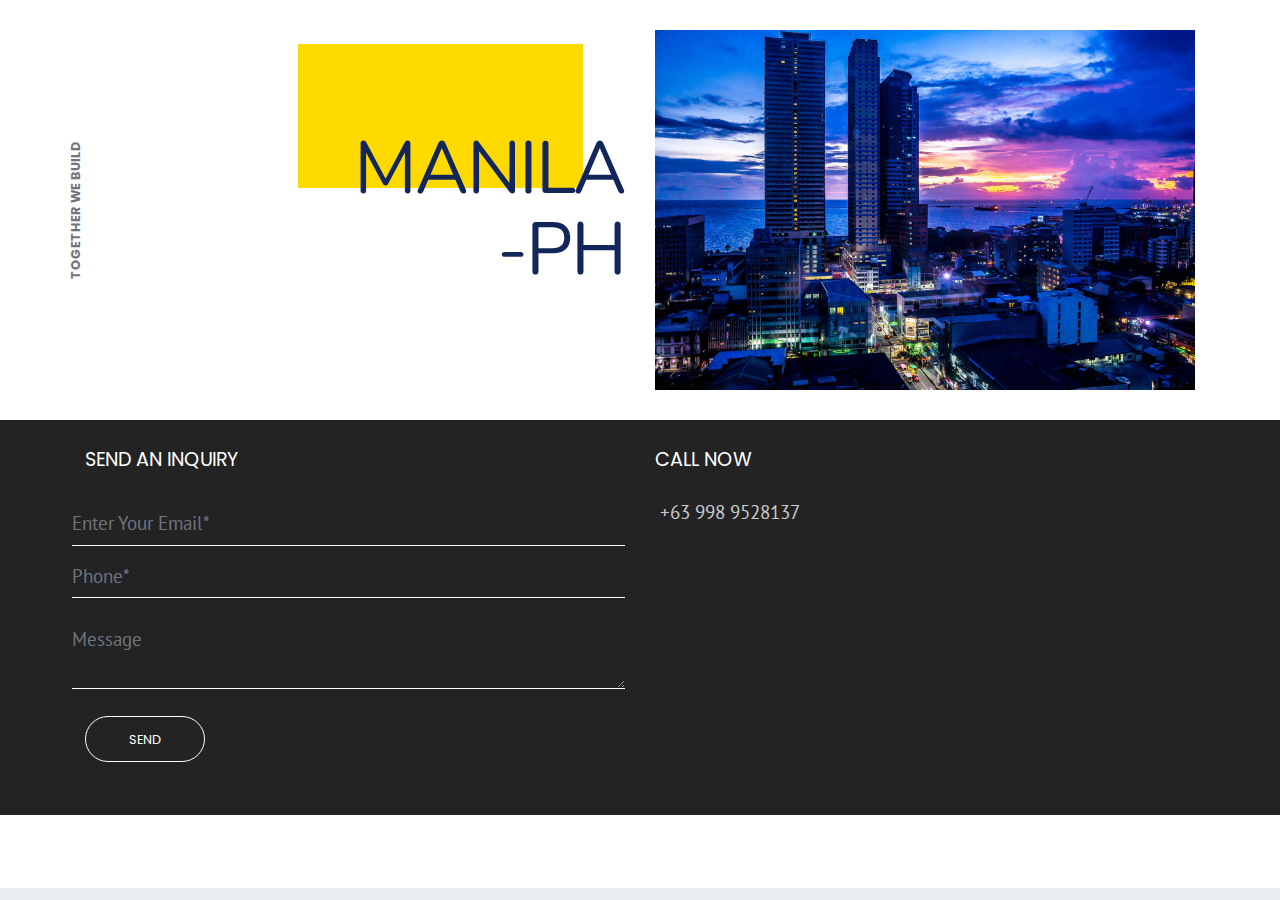
<file: index.html>
<!DOCTYPE html>
<html  >
<head>
  
  <meta charset="UTF-8">
  <meta http-equiv="X-UA-Compatible" content="IE=edge">
  
  <meta name="viewport" content="width=device-width, initial-scale=1, minimum-scale=1">
  <link rel="shortcut icon" href="assets/images/trellis-logo-small-128x96.png" type="image/x-icon">
  <meta name="description" content="">
  
  <title>Home</title>
  <link rel="stylesheet" href="assets/tether/tether.min.css">
  <link rel="stylesheet" href="assets/bootstrap/css/bootstrap.min.css">
  <link rel="stylesheet" href="assets/bootstrap/css/bootstrap-grid.min.css">
  <link rel="stylesheet" href="assets/bootstrap/css/bootstrap-reboot.min.css">
  <link rel="stylesheet" href="assets/socicon/css/styles.css">
  <link rel="stylesheet" href="assets/formstyler/jquery.formstyler.css">
  <link rel="stylesheet" href="assets/formstyler/jquery.formstyler.theme.css">
  <link rel="stylesheet" href="assets/datepicker/jquery.datetimepicker.min.css">
  <link rel="stylesheet" href="assets/theme/css/style.css">
  <link rel="stylesheet" href="assets/formoid-css/recaptcha.css">
  <link rel="preload" as="style" href="assets/mobirise/css/mbr-additional.css"><link rel="stylesheet" href="assets/mobirise/css/mbr-additional.css" type="text/css">
  
  
  

</head>
<body>
  <section class="extHeader cid-sstFdlmLCz" id="extHeader12-as" data-sortbtn="btn-primary">

    

    

    <div class="container">
        <div class="row justify-content-center align-items-center">
            <div class="box"></div>
            <div class="col-sm-12 text-block col-md-6">
                <div class="text-box mbr-fonts-style align-center mbr-bold display-4">
                     TOGETHER WE BUILD</div>
                <h3 class="mbr-section-title mbr-fonts-style align-right display-1"><span style="font-weight: normal;">MANILA</span><br><span style="font-weight: normal;">-PH</span></h3>
                
            </div>
            <div class="col-sm-12 col-md-6 img-block align-center">
                <div class="mbr-figure">
                    <img src="assets/images/mbr-1080x720.jpg" alt="" title="">
                </div>
            </div>
        </div>
    </div>
</section>

<section class="extFooter cid-sstOlZaRy5" id="extFooter23-b0" data-sortbtn="btn-primary">

    

    

    <div class="container">
        <div class="row content mbr-white justify-content-center">
            <div class="col-md-6">
                <h2 class="mb-4 footer-main-title mbr-fonts-style display-5"><span style="font-weight: normal;">SEND AN INQUIRY</span></h2>
                <div class="media-container-column" data-form-type="formoid">
<!--Formbuilder Form-->
<form action="https://mobirise.com/" method="POST" class="mbr-form form-with-styler" data-form-title="Manila-PH Inquiry"><input type="hidden" name="email" data-form-email="true" value="PG5cxAztYKnKs7zgtvCaSf3blozpaSwT9UpFsdn7LeGBj03zfiOvSwrurik5Ns5cpX+GM9fiSIPf4WYNJoKhb+e1QlVl3kbVHGgRkWPgs0n/BMGsy3kQbxjakNsaB1hq.B1DgSArryjTiqIeWL86/FZiRXSdbWs5owoxRXfMes0tHtmU7Ya+ZkSU+YvS7CE2LkDzFTR60fAp1OkyL03tFUJWcju0eFgcLgAl2pddvC7dCi0C5nunL56PbBl5gnfkc">
<div class="row">
<div hidden="hidden" data-form-alert="" class="alert alert-success col-12">Thanks for your interest. Someone will reach out to you soon.</div>
<div hidden="hidden" data-form-alert-danger="" class="alert alert-danger col-12"> </div>
</div>
<div class="dragArea row">
<div class="col-md-12 form-group m-0" data-for="email">
<input type="email" name="email" placeholder="Enter Your Email*" data-form-field="Email" required="required" class="form-control input-sm input-inverse my-2 display-7" value="" id="email-extFooter23-b0">
</div>
<div class="col-lg-12 col-md-12 col-sm-12 form-group" data-for="phone">
<input type="tel" name="phone" placeholder="Phone*" data-form-field="phone" class="form-control display-7" pattern="[0-9]{3}-[0-9]{3}-[0-9]{4}" required="required" value="" id="phone-extFooter23-b0">
</div>
<div data-for="textarea" class="col-lg-12 col-md-12 col-sm-12 form-group">
<textarea name="textarea" placeholder="Message" data-form-field="textarea" class="form-control display-7" id="textarea-extFooter23-b0"></textarea>
</div>
<div class="col-md-12 input-group-btn mx-0 my-2"><button type="submit" class="btn btn-white-outline m-0 btn-form display-4"><span style="font-weight: normal;">SEND</span></button></div>
</div>
</form><!--Formbuilder Form-->
</div>
                
            </div>

            <div class="col-md-6">
                <h3 class="mb-4 mbr-fonts-style footer-title display-5"><span style="font-weight: normal;">CALL NOW</span><strong>&nbsp;</strong></h3>
                <div class="mbr-footer-list mbr-fonts-style display-7">
                    <ul class="list">
                        <li>&nbsp;+63 998 9528137</li>
                    </ul>
                </div>
                
            </div>
            
            
        </div>
    </div>
</section>


  <script src="assets/web/assets/jquery/jquery.min.js"></script>
  <script src="assets/popper/popper.min.js"></script>
  <script src="assets/tether/tether.min.js"></script>
  <script src="assets/bootstrap/js/bootstrap.min.js"></script>
  <script src="assets/smoothscroll/smooth-scroll.js"></script>
  <script src="assets/web/assets/cookies-alert-plugin/cookies-alert-core.js"></script>
  <script src="assets/web/assets/cookies-alert-plugin/cookies-alert-script.js"></script>
  <script src="assets/formstyler/jquery.formstyler.js"></script>
  <script src="assets/formstyler/jquery.formstyler.min.js"></script>
  <script src="assets/datepicker/jquery.datetimepicker.full.js"></script>
  <script src="assets/theme/js/script.js"></script>
  <script src="assets/formoid/formoid.min.js"></script>
  
  
<input name="cookieData" type="hidden" data-cookie-customDialogSelector='null' data-cookie-colorText='#424a4d' data-cookie-colorBg='rgba(234, 239, 241, 0.99)' data-cookie-textButton='Agree' data-cookie-colorButton='' data-cookie-colorLink='#424a4d' data-cookie-underlineLink='true' data-cookie-text="We use cookies to give you the best experience. Read our <a href='privacy.html'>cookie policy</a>.">
  
</body>
</html>
</file>
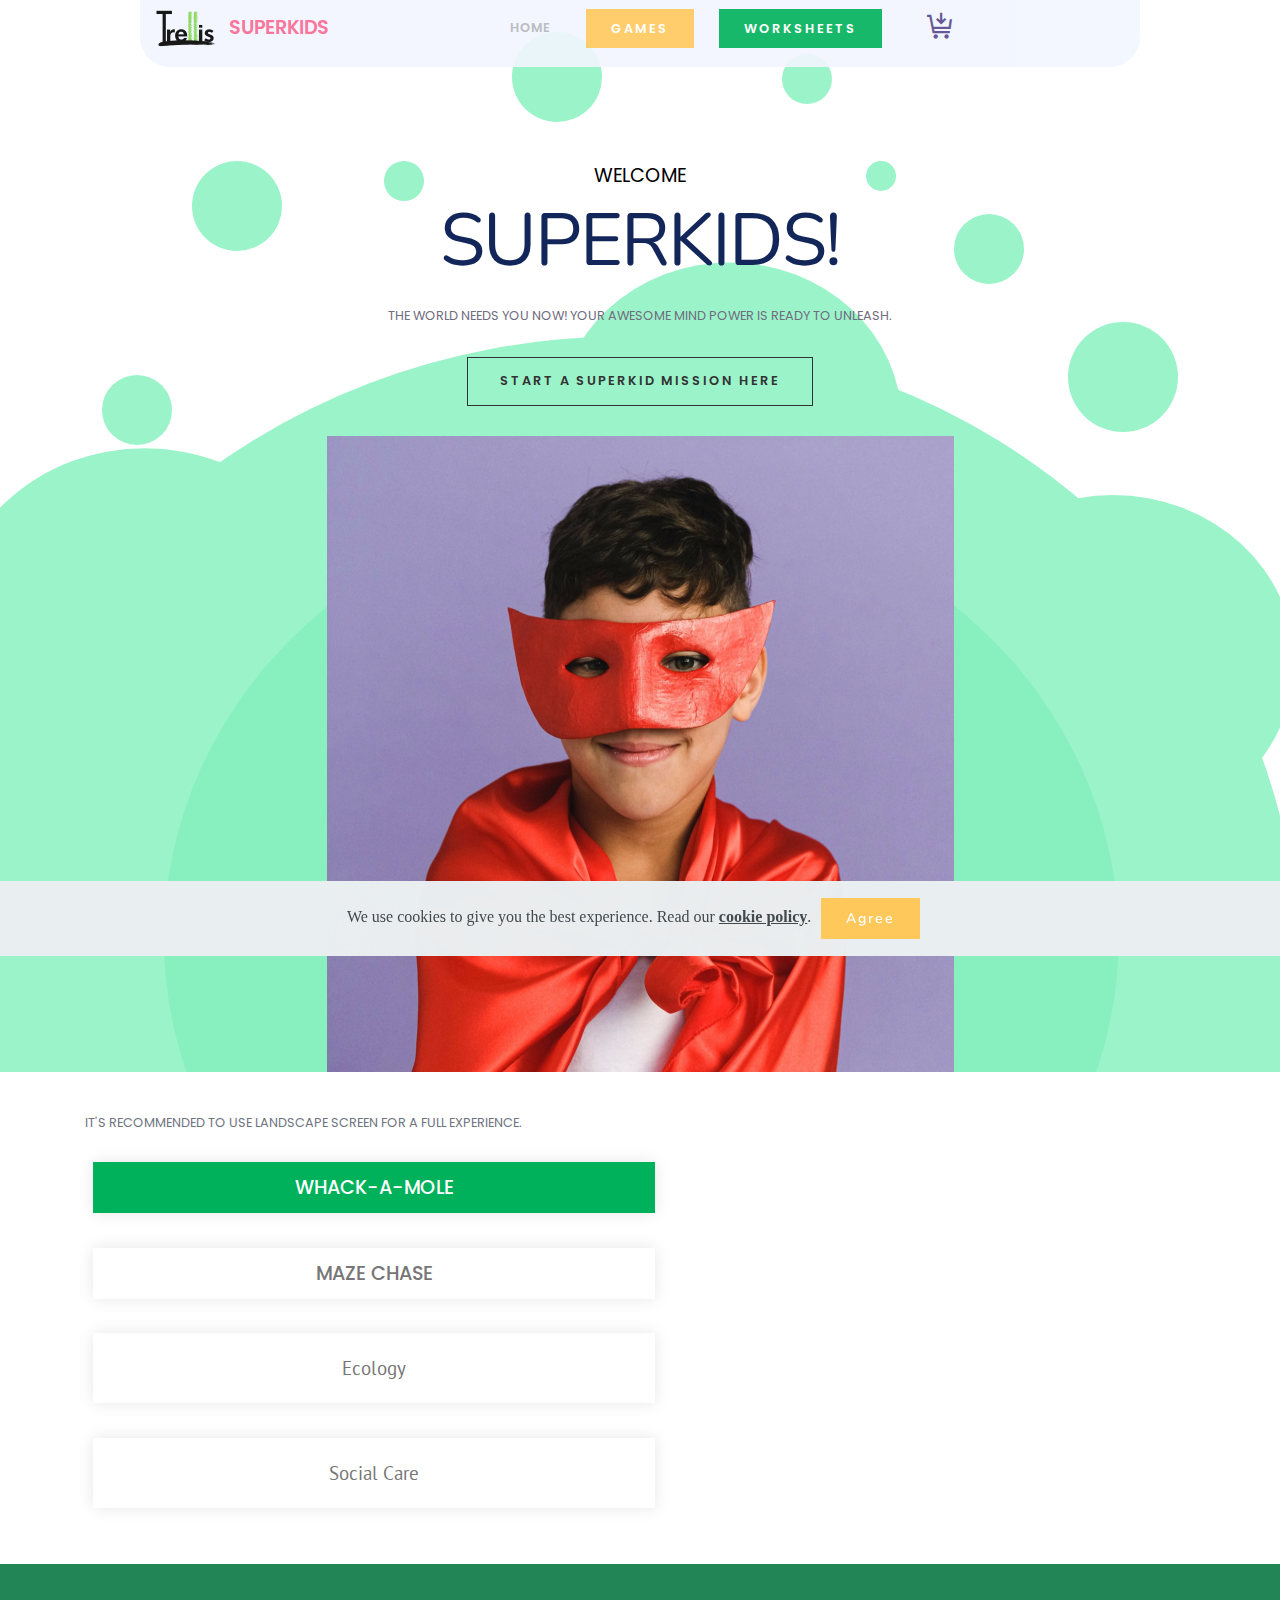
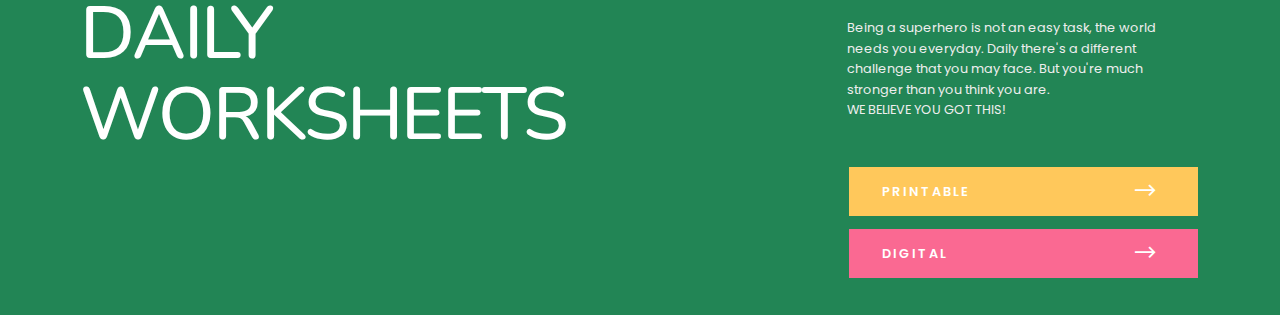
<file: page10.html>
<!DOCTYPE html>
<html  >
<head>
  
  <meta charset="UTF-8">
  <meta http-equiv="X-UA-Compatible" content="IE=edge">
  
  <meta name="viewport" content="width=device-width, initial-scale=1, minimum-scale=1">
  <link rel="shortcut icon" href="assets/images/trellis-logo-small-128x96.png" type="image/x-icon">
  <meta name="description" content="">
  
  <title>SUPERKIDS 1-2</title>
  <link rel="stylesheet" href="assets/web/assets/mobirise-icons2/mobirise2.css">
  <link rel="stylesheet" href="assets/tether/tether.min.css">
  <link rel="stylesheet" href="assets/bootstrap/css/bootstrap.min.css">
  <link rel="stylesheet" href="assets/bootstrap/css/bootstrap-grid.min.css">
  <link rel="stylesheet" href="assets/bootstrap/css/bootstrap-reboot.min.css">
  <link rel="stylesheet" href="assets/dropdown/css/style.css">
  <link rel="stylesheet" href="assets/theme/css/style.css">
  <link rel="stylesheet" href="assets/formoid-css/recaptcha.css">
  <link rel="preload" as="style" href="assets/mobirise/css/mbr-additional.css"><link rel="stylesheet" href="assets/mobirise/css/mbr-additional.css" type="text/css">
  
  
  

</head>
<body>
  <section class="extMenu7 menu cid-sr2yhxh35J" once="menu" id="extMenu6-34">

    


    <nav class="navbar navbar-dropdown navbar-expand-lg">
        <div class="navbar-brand">
            <span class="navbar-logo">
                <a href="trellis.html">
                    <img src="assets/images/logo.001-120x90.png" alt="" title="" style="height: 2.8rem;">
                </a>
            </span>
            <span class="navbar-caption-wrap"><a class="navbar-caption text-success display-5" href="#">SUPERKIDS</a></span>
        </div>
        <button class="navbar-toggler" type="button" data-toggle="collapse" data-target="#navbarSupportedContent" aria-controls="navbarNavAltMarkup" aria-expanded="false" aria-label="Toggle navigation">
            <div class="hamburger">
                <span></span>
                <span></span>
                <span></span>
                <span></span>
            </div>
        </button>
        <div class="collapse navbar-collapse" id="navbarSupportedContent">
            <ul class="navbar-nav nav-dropdown" data-app-modern-menu="true"><li class="nav-item"><a class="nav-link link text-warning display-4" href="trellis.html" aria-expanded="false">&nbsp;HOME</a></li></ul>
            <div class="navbar-buttons px-2 mbr-section-btn"><a class="btn btn-sm btn-primary display-4" href="#">
                    GAMES</a> <a class="btn btn-sm btn-info display-4" href="#">
                    WORKSHEETS</a></div>

            <div class="icons-menu">
                <a href="page18.html" target="_blank">
                    <span class="p-2 mbr-iconfont mobi-mbri-cart-add mobi-mbri" style="color: rgb(87, 70, 139); fill: rgb(87, 70, 139);"></span>
                </a>
                
                
                
                
                
            </div>

        </div>
    </nav>
</section>

<section class="extHeader cid-sr3COCyAY6" id="extHeader20-3d">

    


    

    <svg class="svg1" xmlns="http://www.w3.org/2000/svg" xmlns:xlink="http://www.w3.org/1999/xlink" width="1380px" height="810px" viewBox="0 0  1380 810" preserveAspectRatio="xMidYMid meet">
        <rect id="svgEditorBackground" x="0" y="0" width="1380" height="810" style="fill: none; stroke: none;"></rect>
        <circle id="e1_circle" cx="309" cy="433" style="fill:aqua;stroke:black;stroke-width:0px;" r="149.486"></circle>
        <circle id="e3_circle" cx="679" cy="707" style="fill: aqua; stroke-width: 0px;stroke:black;" r="516.715">
        </circle>
        <circle id="e4_circle" cx="759" cy="261" style="fill:aqua;stroke:black;stroke-width:0px;" r="132.2459829258">
        </circle>
        <circle id="e5_circle" cx="1054" cy="462" style="fill:aqua;stroke:black;stroke-width:0px;" r="139.413"></circle>
        <circle id="e6_circle" cx="691" cy="692" style="fill:khaki;stroke:black;stroke-width:0px;" r="367.214"></circle>
    </svg>

    <div class="round round1 rev"></div>
    <div class="round round2 rev"></div>
    <div class="round round3"></div>
    <div class="round round4 rev"></div>
    <div class="round round5"></div>
    <div class="round round6 rev"></div>
    <div class="round round7"></div>
    <div class="round round8 rev"></div>
    <div class="round round9 rev"></div>
    <div class="round round10"></div>
    <div class="round round11"></div>

    <div class="container">
        <div class="row justify-content-md-center align-items-center">


            <div class="col-md-10 align-center">
                <h1 class="mbr-section-title mbr-regular pb-2 mbr-fonts-style display-5"><span style="font-weight: normal;">
                    WELCOME</span></h1>
                <h3 class="mbr-section-subtitle mbr-regular pb-2 mbr-fonts-style display-1">SUPERKIDS!</h3>
                <p class="mbr-text pb-2 mbr-regular mbr-fonts-style display-4">
                    THE WORLD NEEDS YOU NOW! YOUR AWESOME MIND POWER IS READY TO UNLEASH.</p>
                <div class="mbr-section-btn"><a class="btn btn-md btn-black-outline display-4" href="page10.html#extTabs5-38">START A SUPERKID MISSION HERE</a></div>
            </div>

            <div class="pt-4 align-center" style="width: 55%;">
                <img src="assets/images/superhero-kid-1254x1881.jpeg" alt="" title="">
            </div>

        </div>
    </div>

</section>

<section class="extTabs cid-sr2zVb9ZZb" id="extTabs5-38">

    

    
    <div class="container">
        <h2 class="align-left mbr-bold pb-3 mbr-fonts-style display-4"><span style="font-weight: normal;">IT'S RECOMMENDED TO USE LANDSCAPE SCREEN FOR A FULL EXPERIENCE.</span></h2>
        <div class="row">
            <div class="col-12 col-md-12">
                <ul class="nav nav-tabs" role="tablist">
                    <li class="nav-item first"><a class="nav-link mbr-fonts-style show active display-5" role="tab" data-toggle="tab" href="#extTabs5-38_tab0" aria-selected="true">
                            WHACK-A-MOLE</a></li>
                    <li class="nav-item"><a class="nav-link mbr-fonts-style show display-5" role="tab" data-toggle="tab" href="#extTabs5-38_tab1" aria-selected="false">
                            MAZE CHASE</a></li>
                    <li class="nav-item"><a class="nav-link mbr-fonts-style show display-7" role="tab" data-toggle="tab" href="#extTabs5-38_tab2" aria-selected="false">
                            Ecology</a></li>
                    <li class="nav-item"><a class="nav-link mbr-fonts-style show active display-7" role="tab" data-toggle="tab" href="#extTabs5-bu_tab3" aria-selected="true">
                            Social Care</a></li>
                    
                    
                </ul>
                <div class="tab-content">
                    <div id="tab1" class="tab-pane in active" role="tabpanel">
                        <div class="row">
                            <div class="col-md-12">
                               <iframe src="https://wordwall.net/embed/9f22a42a329f4bb7a1256ef65c88d7f5?themeId=49&amp;templateId=45" width="500" height="380" frameborder="0" allowfullscreen=""></iframe>
                            </div>
                        </div>
                    </div>
                    <div id="tab2" class="tab-pane" role="tabpanel">
                        <div class="row">
                            <div class="col-md-12">
                               <iframe src="https://wordwall.net/embed/a2b62351a10c4136969c8eaa0421cad1?themeId=53&amp;templateId=49" width="500" height="380" frameborder="0" allowfullscreen=""></iframe>
                            </div>
                        </div>
                    </div>
                    <div id="tab3" class="tab-pane" role="tabpanel">
                        <div class="row">
                            <div class="col-md-12">
                                <p class="mbr-text pt-3 mbr-fonts-style display-7">
                                    Nam ornare tortor quam, eget ultrices ex vulputate sit amet. Nulla ligula nisi,
                                    tincidunt nec fringilla tincidunt, dignissim in mi. Nullam sed enim faucibus, dictum
                                    sapien maximus, ultricies erat. Morbi et diam eu dui interdum egestas. Maecenas nisi
                                    turpis, varius ut ipsum at, dapibus tempor lectus. Aliquam convallis lectus libero.
                                    Nulla facilisi.<br><br>Curabitur ut orci sit amet erat vestibulum dictum. Curabitur
                                    ultricies nunc ac odio ult ricies, in consequat libero ornare. Sed iaculis ornare
                                    libero ultricies consectetur. Ma uris et vehicula sapien. Ut ac tincidunt libero.
                                    Cras vitae molestie magna. Suspendis se eget fringilla elit. Aliquam volutpat nisi
                                    id lectus sagittis.<br><br>
                                </p>
                            </div>
                        </div>
                    </div>
                    <div id="tab4" class="tab-pane" role="tabpanel">
                        <div class="row">
                            <div class="col-md-12">
                                <p class="mbr-text pt-3 mbr-fonts-style display-7">
                                    Nunc sit amet ante eget arcu porttitor lobortis sit amet sit amet augue. Donec
                                    feugiat rhoncus cursus. Etiam vel eleifend ex. Pellente sque id neque sed est
                                    dignissim fermentum et ac enim. Nulla cursus eros id neque porta, eu mattis dolor
                                    euismod.<br><br>Lorem ipsum dolor sit amet, consectetur adipiscing elit.
                                    Pellentesque sagittis nunc fin ibus diam sodales, molestie cursus nisl condimentum.
                                    Duis faucibus mattis elit, ut consequat tortor molestie et. Pellentesque finibus
                                    tellus quis auctor placerat. Nunc sit amet ante eget arcu porttitor lobortis sit
                                    amet sit amet augue. Donec feugiat rhoncus cursus. Etiam vel eleifend ex. Pellente
                                    sque id neque sed est dignissim fermentum et ac enim. Nulla cursus eros id neque
                                    porta, eu mattis dolor euismod.<br></p>
                            </div>
                        </div>
                    </div>
                    
                    
                </div>
            </div>
        </div>
    </div>
</section>

<section class="extСontent cid-sr3BxvHGke" id="extContent5-3c">
    
    
    <div class="container">
        <div class="row">
            <div class="col-lg-7 col-md-12">
                <div class="content-wrapper align-left">
                    
                    <h1 class="mbr-section-title mbr-semibold mbr-white pb-4 mbr-fonts-style display-1">DAILY WORKSHEETS</h1>
                </div>
            </div>
            <div class="col-lg-4 col-md-6 col-12">
                <div class="content-wrapper align-left">
                    <p class="mbr-text mbr-white mbr-regular mbr-white mbr-fonts-style pt-4 display-4">Being a superhero is not an easy task, the world needs you everyday. Daily there's a different challenge that you may face. But you're much stronger than you think you are. <br>WE BELIEVE YOU GOT THIS!</p>
                    <div class="mbr-section-btn pt-4"><a class="btn btn-lg btn-primary display-4" href="#"><span class="mobi-mbri mobi-mbri-right mbr-iconfont mbr-iconfont-btn"></span>PRINTABLE</a> <a class="btn btn-lg btn-success display-4" href="#"><span class="mobi-mbri mobi-mbri-right mbr-iconfont mbr-iconfont-btn"></span>DIGITAL</a></div>
                </div>
            </div>
        </div>
    </div>
</section>


  <script src="assets/web/assets/jquery/jquery.min.js"></script>
  <script src="assets/popper/popper.min.js"></script>
  <script src="assets/tether/tether.min.js"></script>
  <script src="assets/bootstrap/js/bootstrap.min.js"></script>
  <script src="assets/smoothscroll/smooth-scroll.js"></script>
  <script src="assets/web/assets/cookies-alert-plugin/cookies-alert-core.js"></script>
  <script src="assets/web/assets/cookies-alert-plugin/cookies-alert-script.js"></script>
  <script src="assets/dropdown/js/nav-dropdown.js"></script>
  <script src="assets/dropdown/js/navbar-dropdown.js"></script>
  <script src="assets/touchswipe/jquery.touch-swipe.min.js"></script>
  <script src="assets/mobirise-tabs/mbr-tabs.js"></script>
  <script src="assets/theme/js/script.js"></script>
  <script src="assets/formoid/formoid.min.js"></script>
  
  
<input name="cookieData" type="hidden" data-cookie-customDialogSelector='null' data-cookie-colorText='#424a4d' data-cookie-colorBg='rgba(234, 239, 241, 0.99)' data-cookie-textButton='Agree' data-cookie-colorButton='' data-cookie-colorLink='#424a4d' data-cookie-underlineLink='true' data-cookie-text="We use cookies to give you the best experience. Read our <a href='privacy.html'>cookie policy</a>.">
  
</body>
</html>
</file>
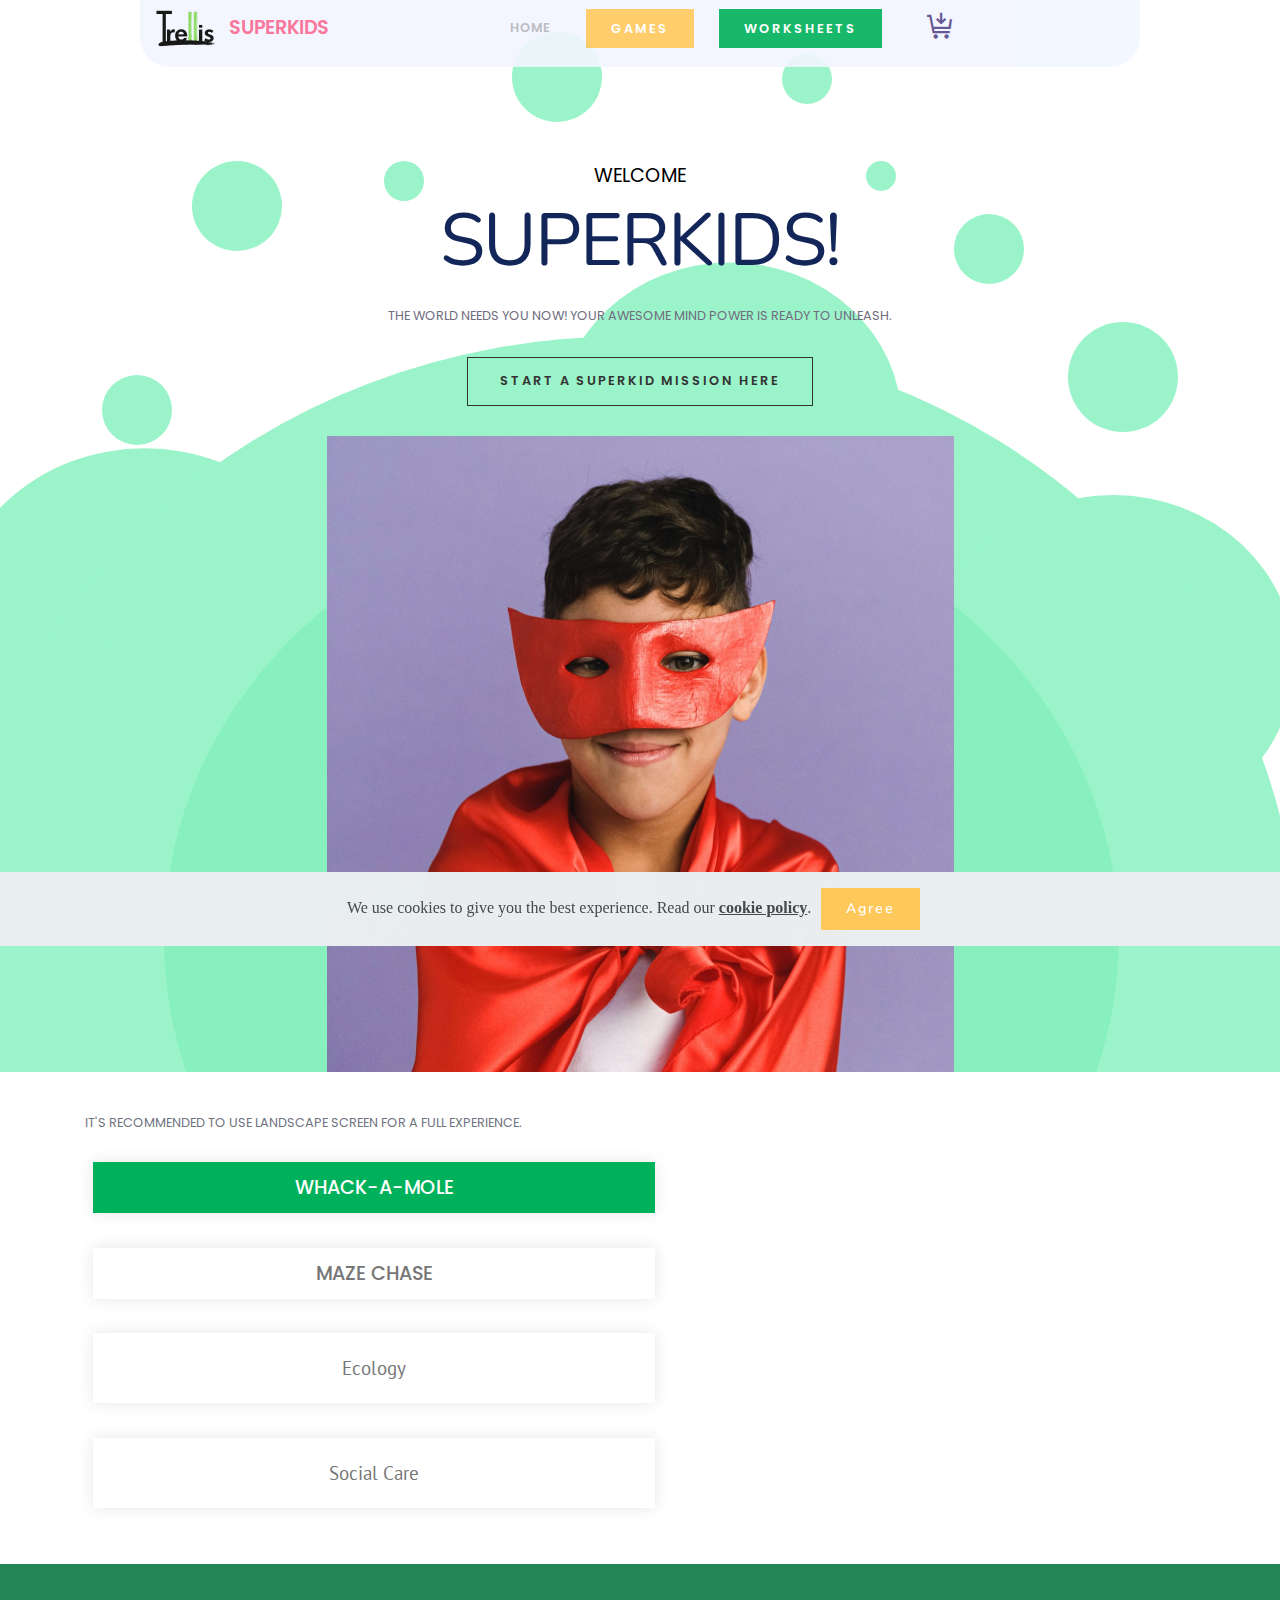
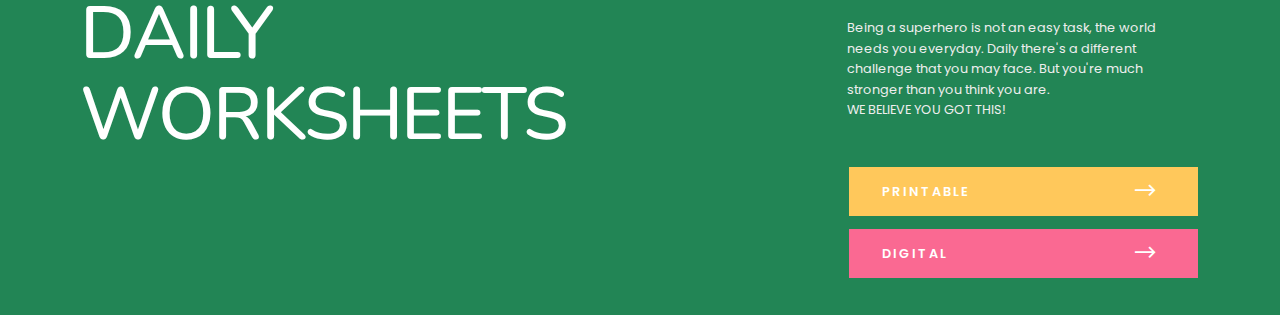
<file: page12.html>
<!DOCTYPE html>
<html  >
<head>
  
  <meta charset="UTF-8">
  <meta http-equiv="X-UA-Compatible" content="IE=edge">
  
  <meta name="viewport" content="width=device-width, initial-scale=1, minimum-scale=1">
  <link rel="shortcut icon" href="assets/images/trellis-logo-small-128x96.png" type="image/x-icon">
  <meta name="description" content="">
  
  <title>SUPERKIDS 3-4</title>
  <link rel="stylesheet" href="assets/web/assets/mobirise-icons2/mobirise2.css">
  <link rel="stylesheet" href="assets/tether/tether.min.css">
  <link rel="stylesheet" href="assets/bootstrap/css/bootstrap.min.css">
  <link rel="stylesheet" href="assets/bootstrap/css/bootstrap-grid.min.css">
  <link rel="stylesheet" href="assets/bootstrap/css/bootstrap-reboot.min.css">
  <link rel="stylesheet" href="assets/dropdown/css/style.css">
  <link rel="stylesheet" href="assets/theme/css/style.css">
  <link rel="stylesheet" href="assets/formoid-css/recaptcha.css">
  <link rel="preload" as="style" href="assets/mobirise/css/mbr-additional.css"><link rel="stylesheet" href="assets/mobirise/css/mbr-additional.css" type="text/css">
  
  
  

</head>
<body>
  <section class="extMenu7 menu cid-sr40Bk4sib" once="menu" id="extMenu6-3i">

    


    <nav class="navbar navbar-dropdown navbar-expand-lg">
        <div class="navbar-brand">
            <span class="navbar-logo">
                <a href="trellis.html">
                    <img src="assets/images/logo.001-120x90.png" alt="" title="" style="height: 2.8rem;">
                </a>
            </span>
            <span class="navbar-caption-wrap"><a class="navbar-caption text-success display-5" href="#">SUPERKIDS</a></span>
        </div>
        <button class="navbar-toggler" type="button" data-toggle="collapse" data-target="#navbarSupportedContent" aria-controls="navbarNavAltMarkup" aria-expanded="false" aria-label="Toggle navigation">
            <div class="hamburger">
                <span></span>
                <span></span>
                <span></span>
                <span></span>
            </div>
        </button>
        <div class="collapse navbar-collapse" id="navbarSupportedContent">
            <ul class="navbar-nav nav-dropdown" data-app-modern-menu="true"><li class="nav-item"><a class="nav-link link text-warning display-4" href="trellis.html" aria-expanded="false">&nbsp;HOME</a></li></ul>
            <div class="navbar-buttons px-2 mbr-section-btn"><a class="btn btn-sm btn-primary display-4" href="#">
                    GAMES</a> <a class="btn btn-sm btn-info display-4" href="#">
                    WORKSHEETS</a></div>

            <div class="icons-menu">
                <a href="page18.html" target="_blank">
                    <span class="p-2 mbr-iconfont mobi-mbri-cart-add mobi-mbri" style="color: rgb(87, 70, 139); fill: rgb(87, 70, 139);"></span>
                </a>
                
                
                
                
                
            </div>

        </div>
    </nav>
</section>

<section class="extHeader cid-sr40BlnTlV" id="extHeader20-3j">

    


    

    <svg class="svg1" xmlns="http://www.w3.org/2000/svg" xmlns:xlink="http://www.w3.org/1999/xlink" width="1380px" height="810px" viewBox="0 0  1380 810" preserveAspectRatio="xMidYMid meet">
        <rect id="svgEditorBackground" x="0" y="0" width="1380" height="810" style="fill: none; stroke: none;"></rect>
        <circle id="e1_circle" cx="309" cy="433" style="fill:aqua;stroke:black;stroke-width:0px;" r="149.486"></circle>
        <circle id="e3_circle" cx="679" cy="707" style="fill: aqua; stroke-width: 0px;stroke:black;" r="516.715">
        </circle>
        <circle id="e4_circle" cx="759" cy="261" style="fill:aqua;stroke:black;stroke-width:0px;" r="132.2459829258">
        </circle>
        <circle id="e5_circle" cx="1054" cy="462" style="fill:aqua;stroke:black;stroke-width:0px;" r="139.413"></circle>
        <circle id="e6_circle" cx="691" cy="692" style="fill:khaki;stroke:black;stroke-width:0px;" r="367.214"></circle>
    </svg>

    <div class="round round1 rev"></div>
    <div class="round round2 rev"></div>
    <div class="round round3"></div>
    <div class="round round4 rev"></div>
    <div class="round round5"></div>
    <div class="round round6 rev"></div>
    <div class="round round7"></div>
    <div class="round round8 rev"></div>
    <div class="round round9 rev"></div>
    <div class="round round10"></div>
    <div class="round round11"></div>

    <div class="container">
        <div class="row justify-content-md-center align-items-center">


            <div class="col-md-10 align-center">
                <h1 class="mbr-section-title mbr-regular pb-2 mbr-fonts-style display-5"><span style="font-weight: normal;">
                    WELCOME</span></h1>
                <h3 class="mbr-section-subtitle mbr-regular pb-2 mbr-fonts-style display-1">SUPERKIDS!</h3>
                <p class="mbr-text pb-2 mbr-regular mbr-fonts-style display-4">
                    THE WORLD NEEDS YOU NOW! YOUR AWESOME MIND POWER IS READY TO UNLEASH.</p>
                <div class="mbr-section-btn"><a class="btn btn-md btn-black-outline display-4" href="page10.html#extTabs5-38">START A SUPERKID MISSION HERE</a></div>
            </div>

            <div class="pt-4 align-center" style="width: 55%;">
                <img src="assets/images/superhero-kid-1254x1881.jpeg" alt="" title="">
            </div>

        </div>
    </div>

</section>

<section class="extTabs cid-sr40Bm20Fk" id="extTabs5-3k">

    

    
    <div class="container">
        <h2 class="align-left mbr-bold pb-3 mbr-fonts-style display-4"><span style="font-weight: normal;">IT'S RECOMMENDED TO USE LANDSCAPE SCREEN FOR A FULL EXPERIENCE.</span></h2>
        <div class="row">
            <div class="col-12 col-md-12">
                <ul class="nav nav-tabs" role="tablist">
                    <li class="nav-item first"><a class="nav-link mbr-fonts-style show active display-5" role="tab" data-toggle="tab" href="#extTabs5-38_tab0" aria-selected="true">
                            WHACK-A-MOLE</a></li>
                    <li class="nav-item"><a class="nav-link mbr-fonts-style show display-5" role="tab" data-toggle="tab" href="#extTabs5-38_tab1" aria-selected="false">
                            MAZE CHASE</a></li>
                    <li class="nav-item"><a class="nav-link mbr-fonts-style show display-7" role="tab" data-toggle="tab" href="#extTabs5-38_tab2" aria-selected="false">
                            Ecology</a></li>
                    <li class="nav-item"><a class="nav-link mbr-fonts-style show active display-7" role="tab" data-toggle="tab" href="#extTabs5-bu_tab3" aria-selected="true">
                            Social Care</a></li>
                    
                    
                </ul>
                <div class="tab-content">
                    <div id="tab1" class="tab-pane in active" role="tabpanel">
                        <div class="row">
                            <div class="col-md-12">
                               <iframe src="https://wordwall.net/embed/9f22a42a329f4bb7a1256ef65c88d7f5?themeId=49&amp;templateId=45" width="500" height="380" frameborder="0" allowfullscreen=""></iframe>
                            </div>
                        </div>
                    </div>
                    <div id="tab2" class="tab-pane" role="tabpanel">
                        <div class="row">
                            <div class="col-md-12">
                               <iframe src="https://wordwall.net/embed/a2b62351a10c4136969c8eaa0421cad1?themeId=53&amp;templateId=49" width="500" height="380" frameborder="0" allowfullscreen=""></iframe>
                            </div>
                        </div>
                    </div>
                    <div id="tab3" class="tab-pane" role="tabpanel">
                        <div class="row">
                            <div class="col-md-12">
                                <p class="mbr-text pt-3 mbr-fonts-style display-7">
                                    Nam ornare tortor quam, eget ultrices ex vulputate sit amet. Nulla ligula nisi,
                                    tincidunt nec fringilla tincidunt, dignissim in mi. Nullam sed enim faucibus, dictum
                                    sapien maximus, ultricies erat. Morbi et diam eu dui interdum egestas. Maecenas nisi
                                    turpis, varius ut ipsum at, dapibus tempor lectus. Aliquam convallis lectus libero.
                                    Nulla facilisi.<br><br>Curabitur ut orci sit amet erat vestibulum dictum. Curabitur
                                    ultricies nunc ac odio ult ricies, in consequat libero ornare. Sed iaculis ornare
                                    libero ultricies consectetur. Ma uris et vehicula sapien. Ut ac tincidunt libero.
                                    Cras vitae molestie magna. Suspendis se eget fringilla elit. Aliquam volutpat nisi
                                    id lectus sagittis.<br><br>
                                </p>
                            </div>
                        </div>
                    </div>
                    <div id="tab4" class="tab-pane" role="tabpanel">
                        <div class="row">
                            <div class="col-md-12">
                                <p class="mbr-text pt-3 mbr-fonts-style display-7">
                                    Nunc sit amet ante eget arcu porttitor lobortis sit amet sit amet augue. Donec
                                    feugiat rhoncus cursus. Etiam vel eleifend ex. Pellente sque id neque sed est
                                    dignissim fermentum et ac enim. Nulla cursus eros id neque porta, eu mattis dolor
                                    euismod.<br><br>Lorem ipsum dolor sit amet, consectetur adipiscing elit.
                                    Pellentesque sagittis nunc fin ibus diam sodales, molestie cursus nisl condimentum.
                                    Duis faucibus mattis elit, ut consequat tortor molestie et. Pellentesque finibus
                                    tellus quis auctor placerat. Nunc sit amet ante eget arcu porttitor lobortis sit
                                    amet sit amet augue. Donec feugiat rhoncus cursus. Etiam vel eleifend ex. Pellente
                                    sque id neque sed est dignissim fermentum et ac enim. Nulla cursus eros id neque
                                    porta, eu mattis dolor euismod.<br></p>
                            </div>
                        </div>
                    </div>
                    
                    
                </div>
            </div>
        </div>
    </div>
</section>

<section class="extСontent cid-sr40BmUOHS" id="extContent5-3l">
    
    
    <div class="container">
        <div class="row">
            <div class="col-lg-7 col-md-12">
                <div class="content-wrapper align-left">
                    
                    <h1 class="mbr-section-title mbr-semibold mbr-white pb-4 mbr-fonts-style display-1">DAILY WORKSHEETS</h1>
                </div>
            </div>
            <div class="col-lg-4 col-md-6 col-12">
                <div class="content-wrapper align-left">
                    <p class="mbr-text mbr-white mbr-regular mbr-white mbr-fonts-style pt-4 display-4">Being a superhero is not an easy task, the world needs you everyday. Daily there's a different challenge that you may face. But you're much stronger than you think you are. <br>WE BELIEVE YOU GOT THIS!</p>
                    <div class="mbr-section-btn pt-4"><a class="btn btn-lg btn-primary display-4" href="#"><span class="mobi-mbri mobi-mbri-right mbr-iconfont mbr-iconfont-btn"></span>PRINTABLE</a> <a class="btn btn-lg btn-success display-4" href="#"><span class="mobi-mbri mobi-mbri-right mbr-iconfont mbr-iconfont-btn"></span>DIGITAL</a></div>
                </div>
            </div>
        </div>
    </div>
</section>


  <script src="assets/web/assets/jquery/jquery.min.js"></script>
  <script src="assets/popper/popper.min.js"></script>
  <script src="assets/tether/tether.min.js"></script>
  <script src="assets/bootstrap/js/bootstrap.min.js"></script>
  <script src="assets/smoothscroll/smooth-scroll.js"></script>
  <script src="assets/web/assets/cookies-alert-plugin/cookies-alert-core.js"></script>
  <script src="assets/web/assets/cookies-alert-plugin/cookies-alert-script.js"></script>
  <script src="assets/dropdown/js/nav-dropdown.js"></script>
  <script src="assets/dropdown/js/navbar-dropdown.js"></script>
  <script src="assets/touchswipe/jquery.touch-swipe.min.js"></script>
  <script src="assets/mobirise-tabs/mbr-tabs.js"></script>
  <script src="assets/theme/js/script.js"></script>
  <script src="assets/formoid/formoid.min.js"></script>
  
  
<input name="cookieData" type="hidden" data-cookie-customDialogSelector='null' data-cookie-colorText='#424a4d' data-cookie-colorBg='rgba(234, 239, 241, 0.99)' data-cookie-textButton='Agree' data-cookie-colorButton='' data-cookie-colorLink='#424a4d' data-cookie-underlineLink='true' data-cookie-text="We use cookies to give you the best experience. Read our <a href='privacy.html'>cookie policy</a>.">
  
</body>
</html>
</file>
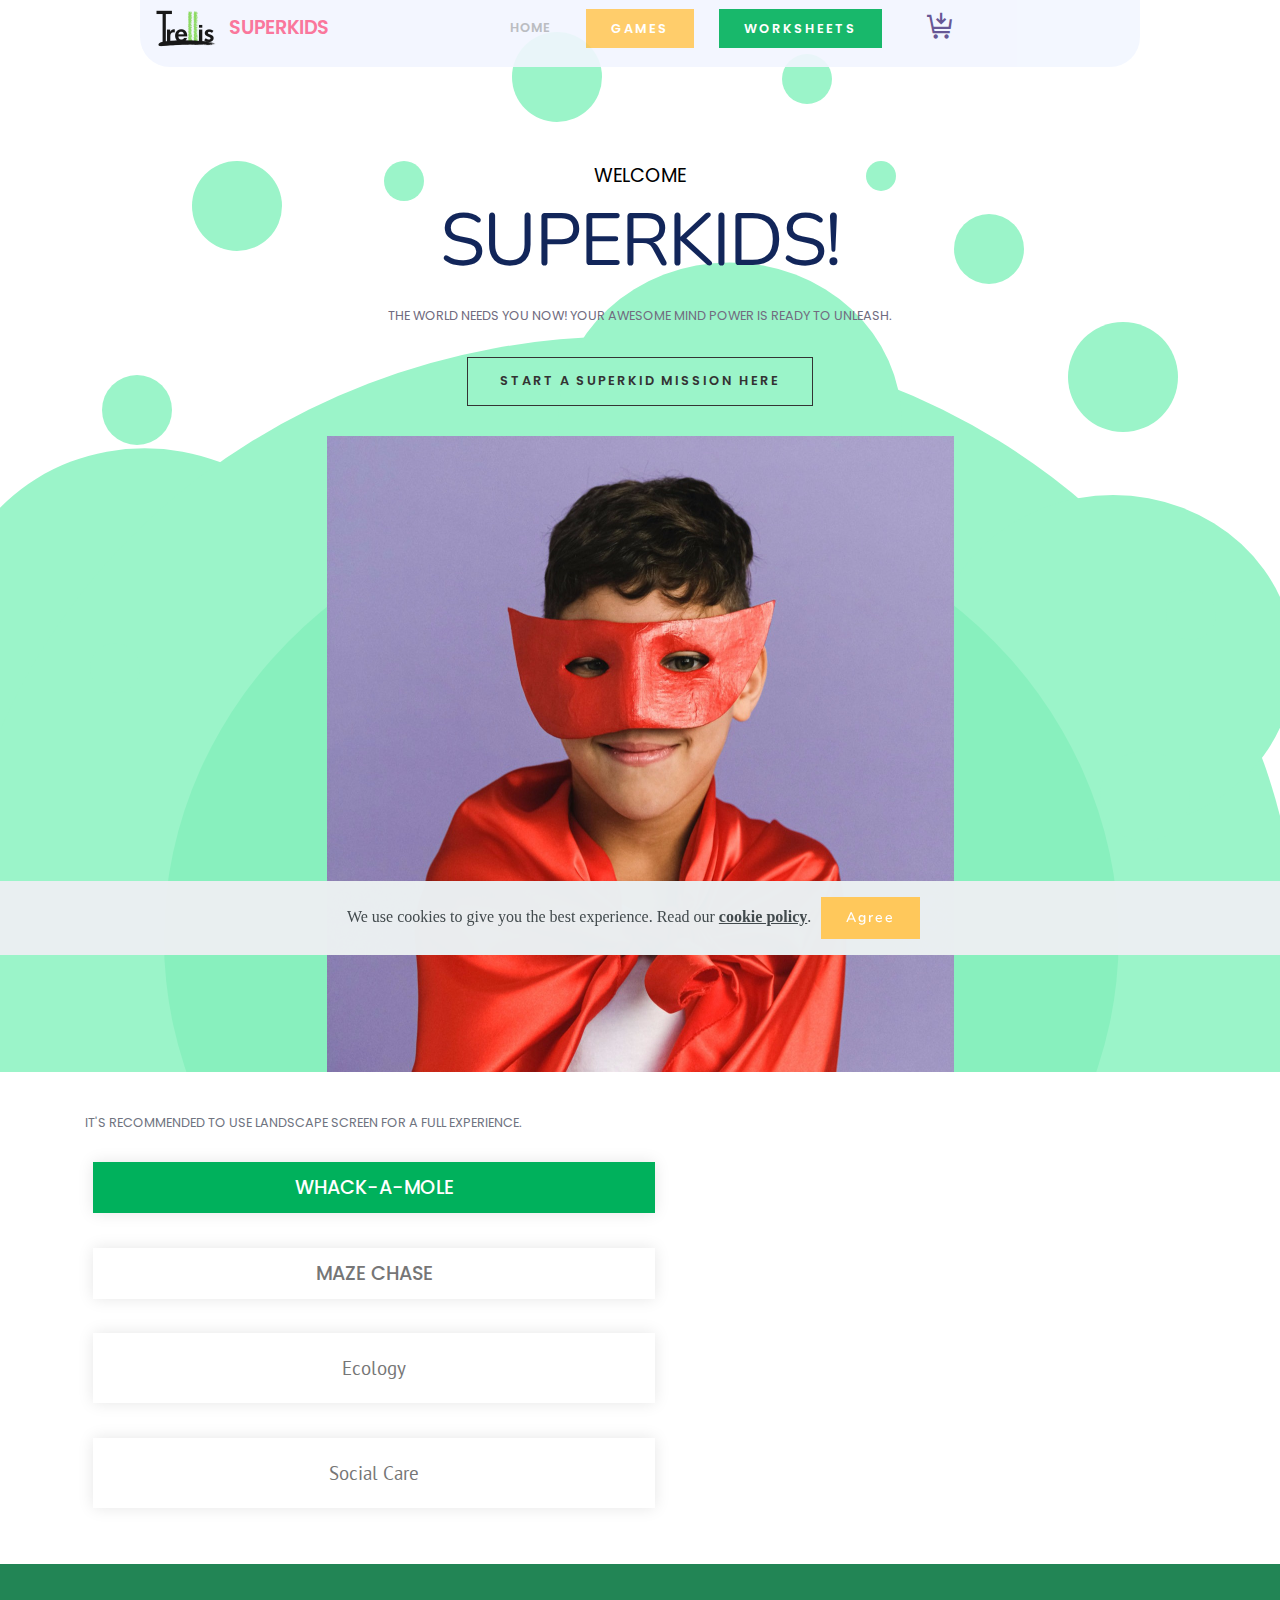
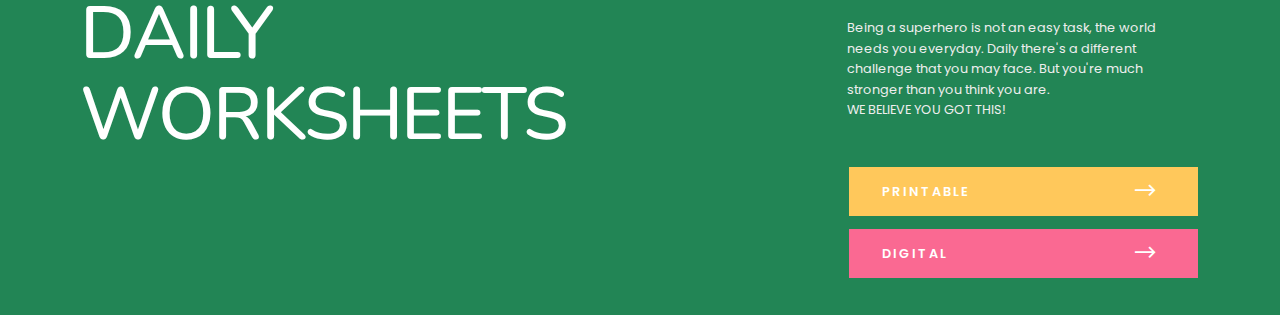
<file: page13.html>
<!DOCTYPE html>
<html  >
<head>
  
  <meta charset="UTF-8">
  <meta http-equiv="X-UA-Compatible" content="IE=edge">
  
  <meta name="viewport" content="width=device-width, initial-scale=1, minimum-scale=1">
  <link rel="shortcut icon" href="assets/images/trellis-logo-small-128x96.png" type="image/x-icon">
  <meta name="description" content="">
  
  <title>SUPERKIDS 5-6</title>
  <link rel="stylesheet" href="assets/web/assets/mobirise-icons2/mobirise2.css">
  <link rel="stylesheet" href="assets/tether/tether.min.css">
  <link rel="stylesheet" href="assets/bootstrap/css/bootstrap.min.css">
  <link rel="stylesheet" href="assets/bootstrap/css/bootstrap-grid.min.css">
  <link rel="stylesheet" href="assets/bootstrap/css/bootstrap-reboot.min.css">
  <link rel="stylesheet" href="assets/dropdown/css/style.css">
  <link rel="stylesheet" href="assets/theme/css/style.css">
  <link rel="stylesheet" href="assets/formoid-css/recaptcha.css">
  <link rel="preload" as="style" href="assets/mobirise/css/mbr-additional.css"><link rel="stylesheet" href="assets/mobirise/css/mbr-additional.css" type="text/css">
  
  
  

</head>
<body>
  <section class="extMenu7 menu cid-sr40DKgVVx" once="menu" id="extMenu6-3m">

    


    <nav class="navbar navbar-dropdown navbar-expand-lg">
        <div class="navbar-brand">
            <span class="navbar-logo">
                <a href="trellis.html">
                    <img src="assets/images/logo.001-120x90.png" alt="" title="" style="height: 2.8rem;">
                </a>
            </span>
            <span class="navbar-caption-wrap"><a class="navbar-caption text-success display-5" href="#">SUPERKIDS</a></span>
        </div>
        <button class="navbar-toggler" type="button" data-toggle="collapse" data-target="#navbarSupportedContent" aria-controls="navbarNavAltMarkup" aria-expanded="false" aria-label="Toggle navigation">
            <div class="hamburger">
                <span></span>
                <span></span>
                <span></span>
                <span></span>
            </div>
        </button>
        <div class="collapse navbar-collapse" id="navbarSupportedContent">
            <ul class="navbar-nav nav-dropdown" data-app-modern-menu="true"><li class="nav-item"><a class="nav-link link text-warning display-4" href="trellis.html" aria-expanded="false">&nbsp;HOME</a></li></ul>
            <div class="navbar-buttons px-2 mbr-section-btn"><a class="btn btn-sm btn-primary display-4" href="#">
                    GAMES</a> <a class="btn btn-sm btn-info display-4" href="#">
                    WORKSHEETS</a></div>

            <div class="icons-menu">
                <a href="page18.html" target="_blank">
                    <span class="p-2 mbr-iconfont mobi-mbri-cart-add mobi-mbri" style="color: rgb(87, 70, 139); fill: rgb(87, 70, 139);"></span>
                </a>
                
                
                
                
                
            </div>

        </div>
    </nav>
</section>

<section class="extHeader cid-sr40DLcYHp" id="extHeader20-3n">

    


    

    <svg class="svg1" xmlns="http://www.w3.org/2000/svg" xmlns:xlink="http://www.w3.org/1999/xlink" width="1380px" height="810px" viewBox="0 0  1380 810" preserveAspectRatio="xMidYMid meet">
        <rect id="svgEditorBackground" x="0" y="0" width="1380" height="810" style="fill: none; stroke: none;"></rect>
        <circle id="e1_circle" cx="309" cy="433" style="fill:aqua;stroke:black;stroke-width:0px;" r="149.486"></circle>
        <circle id="e3_circle" cx="679" cy="707" style="fill: aqua; stroke-width: 0px;stroke:black;" r="516.715">
        </circle>
        <circle id="e4_circle" cx="759" cy="261" style="fill:aqua;stroke:black;stroke-width:0px;" r="132.2459829258">
        </circle>
        <circle id="e5_circle" cx="1054" cy="462" style="fill:aqua;stroke:black;stroke-width:0px;" r="139.413"></circle>
        <circle id="e6_circle" cx="691" cy="692" style="fill:khaki;stroke:black;stroke-width:0px;" r="367.214"></circle>
    </svg>

    <div class="round round1 rev"></div>
    <div class="round round2 rev"></div>
    <div class="round round3"></div>
    <div class="round round4 rev"></div>
    <div class="round round5"></div>
    <div class="round round6 rev"></div>
    <div class="round round7"></div>
    <div class="round round8 rev"></div>
    <div class="round round9 rev"></div>
    <div class="round round10"></div>
    <div class="round round11"></div>

    <div class="container">
        <div class="row justify-content-md-center align-items-center">


            <div class="col-md-10 align-center">
                <h1 class="mbr-section-title mbr-regular pb-2 mbr-fonts-style display-5"><span style="font-weight: normal;">
                    WELCOME</span></h1>
                <h3 class="mbr-section-subtitle mbr-regular pb-2 mbr-fonts-style display-1">SUPERKIDS!</h3>
                <p class="mbr-text pb-2 mbr-regular mbr-fonts-style display-4">
                    THE WORLD NEEDS YOU NOW! YOUR AWESOME MIND POWER IS READY TO UNLEASH.</p>
                <div class="mbr-section-btn"><a class="btn btn-md btn-black-outline display-4" href="page10.html#extTabs5-38">START A SUPERKID MISSION HERE</a></div>
            </div>

            <div class="pt-4 align-center" style="width: 55%;">
                <img src="assets/images/superhero-kid-1254x1881.jpeg" alt="" title="">
            </div>

        </div>
    </div>

</section>

<section class="extTabs cid-sr40DLQhlW" id="extTabs5-3o">

    

    
    <div class="container">
        <h2 class="align-left mbr-bold pb-3 mbr-fonts-style display-4"><span style="font-weight: normal;">IT'S RECOMMENDED TO USE LANDSCAPE SCREEN FOR A FULL EXPERIENCE.</span></h2>
        <div class="row">
            <div class="col-12 col-md-12">
                <ul class="nav nav-tabs" role="tablist">
                    <li class="nav-item first"><a class="nav-link mbr-fonts-style show active display-5" role="tab" data-toggle="tab" href="#extTabs5-38_tab0" aria-selected="true">
                            WHACK-A-MOLE</a></li>
                    <li class="nav-item"><a class="nav-link mbr-fonts-style show display-5" role="tab" data-toggle="tab" href="#extTabs5-38_tab1" aria-selected="false">
                            MAZE CHASE</a></li>
                    <li class="nav-item"><a class="nav-link mbr-fonts-style show display-7" role="tab" data-toggle="tab" href="#extTabs5-38_tab2" aria-selected="false">
                            Ecology</a></li>
                    <li class="nav-item"><a class="nav-link mbr-fonts-style show active display-7" role="tab" data-toggle="tab" href="#extTabs5-bu_tab3" aria-selected="true">
                            Social Care</a></li>
                    
                    
                </ul>
                <div class="tab-content">
                    <div id="tab1" class="tab-pane in active" role="tabpanel">
                        <div class="row">
                            <div class="col-md-12">
                               <iframe src="https://wordwall.net/embed/9f22a42a329f4bb7a1256ef65c88d7f5?themeId=49&amp;templateId=45" width="500" height="380" frameborder="0" allowfullscreen=""></iframe>
                            </div>
                        </div>
                    </div>
                    <div id="tab2" class="tab-pane" role="tabpanel">
                        <div class="row">
                            <div class="col-md-12">
                               <iframe src="https://wordwall.net/embed/a2b62351a10c4136969c8eaa0421cad1?themeId=53&amp;templateId=49" width="500" height="380" frameborder="0" allowfullscreen=""></iframe>
                            </div>
                        </div>
                    </div>
                    <div id="tab3" class="tab-pane" role="tabpanel">
                        <div class="row">
                            <div class="col-md-12">
                                <p class="mbr-text pt-3 mbr-fonts-style display-7">
                                    Nam ornare tortor quam, eget ultrices ex vulputate sit amet. Nulla ligula nisi,
                                    tincidunt nec fringilla tincidunt, dignissim in mi. Nullam sed enim faucibus, dictum
                                    sapien maximus, ultricies erat. Morbi et diam eu dui interdum egestas. Maecenas nisi
                                    turpis, varius ut ipsum at, dapibus tempor lectus. Aliquam convallis lectus libero.
                                    Nulla facilisi.<br><br>Curabitur ut orci sit amet erat vestibulum dictum. Curabitur
                                    ultricies nunc ac odio ult ricies, in consequat libero ornare. Sed iaculis ornare
                                    libero ultricies consectetur. Ma uris et vehicula sapien. Ut ac tincidunt libero.
                                    Cras vitae molestie magna. Suspendis se eget fringilla elit. Aliquam volutpat nisi
                                    id lectus sagittis.<br><br>
                                </p>
                            </div>
                        </div>
                    </div>
                    <div id="tab4" class="tab-pane" role="tabpanel">
                        <div class="row">
                            <div class="col-md-12">
                                <p class="mbr-text pt-3 mbr-fonts-style display-7">
                                    Nunc sit amet ante eget arcu porttitor lobortis sit amet sit amet augue. Donec
                                    feugiat rhoncus cursus. Etiam vel eleifend ex. Pellente sque id neque sed est
                                    dignissim fermentum et ac enim. Nulla cursus eros id neque porta, eu mattis dolor
                                    euismod.<br><br>Lorem ipsum dolor sit amet, consectetur adipiscing elit.
                                    Pellentesque sagittis nunc fin ibus diam sodales, molestie cursus nisl condimentum.
                                    Duis faucibus mattis elit, ut consequat tortor molestie et. Pellentesque finibus
                                    tellus quis auctor placerat. Nunc sit amet ante eget arcu porttitor lobortis sit
                                    amet sit amet augue. Donec feugiat rhoncus cursus. Etiam vel eleifend ex. Pellente
                                    sque id neque sed est dignissim fermentum et ac enim. Nulla cursus eros id neque
                                    porta, eu mattis dolor euismod.<br></p>
                            </div>
                        </div>
                    </div>
                    
                    
                </div>
            </div>
        </div>
    </div>
</section>

<section class="extСontent cid-sr40DMRqw3" id="extContent5-3p">
    
    
    <div class="container">
        <div class="row">
            <div class="col-lg-7 col-md-12">
                <div class="content-wrapper align-left">
                    
                    <h1 class="mbr-section-title mbr-semibold mbr-white pb-4 mbr-fonts-style display-1">DAILY WORKSHEETS</h1>
                </div>
            </div>
            <div class="col-lg-4 col-md-6 col-12">
                <div class="content-wrapper align-left">
                    <p class="mbr-text mbr-white mbr-regular mbr-white mbr-fonts-style pt-4 display-4">Being a superhero is not an easy task, the world needs you everyday. Daily there's a different challenge that you may face. But you're much stronger than you think you are. <br>WE BELIEVE YOU GOT THIS!</p>
                    <div class="mbr-section-btn pt-4"><a class="btn btn-lg btn-primary display-4" href="#"><span class="mobi-mbri mobi-mbri-right mbr-iconfont mbr-iconfont-btn"></span>PRINTABLE</a> <a class="btn btn-lg btn-success display-4" href="#"><span class="mobi-mbri mobi-mbri-right mbr-iconfont mbr-iconfont-btn"></span>DIGITAL</a></div>
                </div>
            </div>
        </div>
    </div>
</section>


  <script src="assets/web/assets/jquery/jquery.min.js"></script>
  <script src="assets/popper/popper.min.js"></script>
  <script src="assets/tether/tether.min.js"></script>
  <script src="assets/bootstrap/js/bootstrap.min.js"></script>
  <script src="assets/smoothscroll/smooth-scroll.js"></script>
  <script src="assets/web/assets/cookies-alert-plugin/cookies-alert-core.js"></script>
  <script src="assets/web/assets/cookies-alert-plugin/cookies-alert-script.js"></script>
  <script src="assets/dropdown/js/nav-dropdown.js"></script>
  <script src="assets/dropdown/js/navbar-dropdown.js"></script>
  <script src="assets/touchswipe/jquery.touch-swipe.min.js"></script>
  <script src="assets/mobirise-tabs/mbr-tabs.js"></script>
  <script src="assets/theme/js/script.js"></script>
  <script src="assets/formoid/formoid.min.js"></script>
  
  
<input name="cookieData" type="hidden" data-cookie-customDialogSelector='null' data-cookie-colorText='#424a4d' data-cookie-colorBg='rgba(234, 239, 241, 0.99)' data-cookie-textButton='Agree' data-cookie-colorButton='' data-cookie-colorLink='#424a4d' data-cookie-underlineLink='true' data-cookie-text="We use cookies to give you the best experience. Read our <a href='privacy.html'>cookie policy</a>.">
  
</body>
</html>
</file>
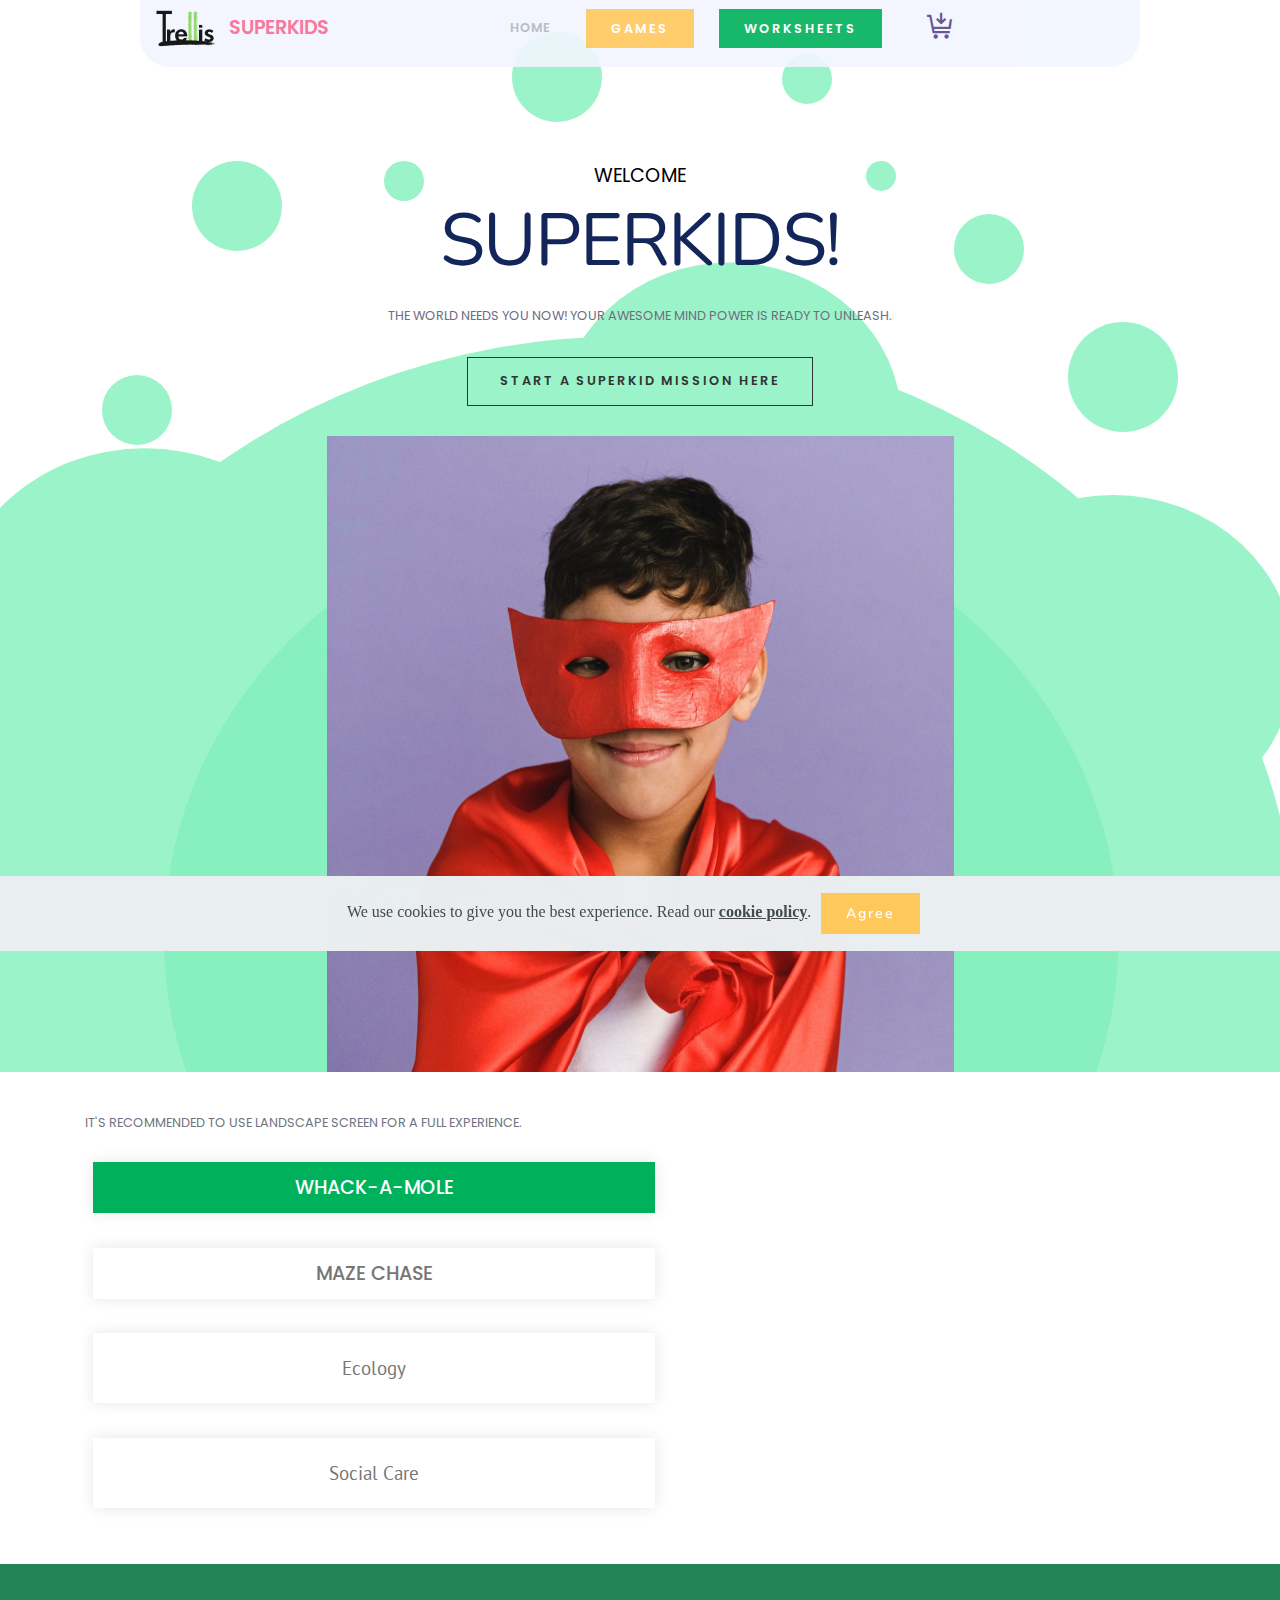
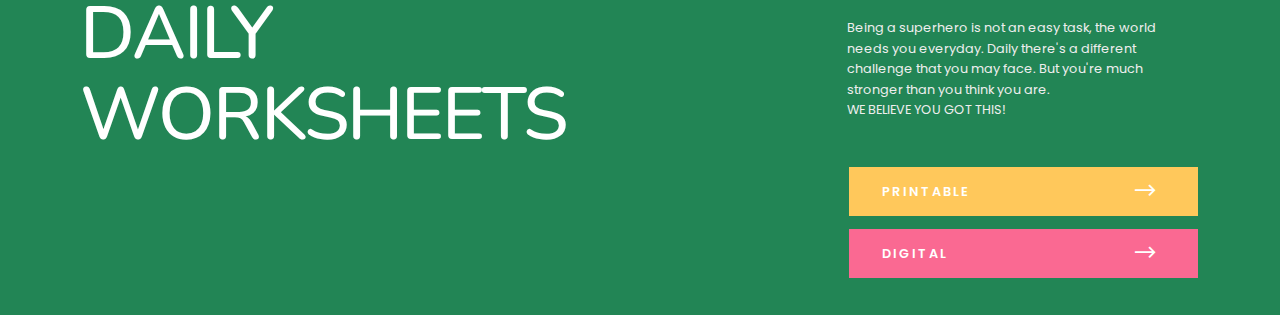
<file: page14.html>
<!DOCTYPE html>
<html  >
<head>
  
  <meta charset="UTF-8">
  <meta http-equiv="X-UA-Compatible" content="IE=edge">
  
  <meta name="viewport" content="width=device-width, initial-scale=1, minimum-scale=1">
  <link rel="shortcut icon" href="assets/images/trellis-logo-small-128x96.png" type="image/x-icon">
  <meta name="description" content="">
  
  <title>SUPERKIDS 7-8</title>
  <link rel="stylesheet" href="assets/web/assets/mobirise-icons2/mobirise2.css">
  <link rel="stylesheet" href="assets/tether/tether.min.css">
  <link rel="stylesheet" href="assets/bootstrap/css/bootstrap.min.css">
  <link rel="stylesheet" href="assets/bootstrap/css/bootstrap-grid.min.css">
  <link rel="stylesheet" href="assets/bootstrap/css/bootstrap-reboot.min.css">
  <link rel="stylesheet" href="assets/dropdown/css/style.css">
  <link rel="stylesheet" href="assets/theme/css/style.css">
  <link rel="stylesheet" href="assets/formoid-css/recaptcha.css">
  <link rel="preload" as="style" href="assets/mobirise/css/mbr-additional.css"><link rel="stylesheet" href="assets/mobirise/css/mbr-additional.css" type="text/css">
  
  
  

</head>
<body>
  <section class="extMenu7 menu cid-sr40GdelI4" once="menu" id="extMenu6-3q">

    


    <nav class="navbar navbar-dropdown navbar-expand-lg">
        <div class="navbar-brand">
            <span class="navbar-logo">
                <a href="trellis.html">
                    <img src="assets/images/logo.001-120x90.png" alt="" title="" style="height: 2.8rem;">
                </a>
            </span>
            <span class="navbar-caption-wrap"><a class="navbar-caption text-success display-5" href="#">SUPERKIDS</a></span>
        </div>
        <button class="navbar-toggler" type="button" data-toggle="collapse" data-target="#navbarSupportedContent" aria-controls="navbarNavAltMarkup" aria-expanded="false" aria-label="Toggle navigation">
            <div class="hamburger">
                <span></span>
                <span></span>
                <span></span>
                <span></span>
            </div>
        </button>
        <div class="collapse navbar-collapse" id="navbarSupportedContent">
            <ul class="navbar-nav nav-dropdown" data-app-modern-menu="true"><li class="nav-item"><a class="nav-link link text-warning display-4" href="trellis.html" aria-expanded="false">&nbsp;HOME</a></li></ul>
            <div class="navbar-buttons px-2 mbr-section-btn"><a class="btn btn-sm btn-primary display-4" href="#">
                    GAMES</a> <a class="btn btn-sm btn-info display-4" href="#">
                    WORKSHEETS</a></div>

            <div class="icons-menu">
                <a href="page18.html" target="_blank">
                    <span class="p-2 mbr-iconfont mobi-mbri-cart-add mobi-mbri" style="color: rgb(87, 70, 139); fill: rgb(87, 70, 139);"></span>
                </a>
                
                
                
                
                
            </div>

        </div>
    </nav>
</section>

<section class="extHeader cid-sr40GeHUTN" id="extHeader20-3r">

    


    

    <svg class="svg1" xmlns="http://www.w3.org/2000/svg" xmlns:xlink="http://www.w3.org/1999/xlink" width="1380px" height="810px" viewBox="0 0  1380 810" preserveAspectRatio="xMidYMid meet">
        <rect id="svgEditorBackground" x="0" y="0" width="1380" height="810" style="fill: none; stroke: none;"></rect>
        <circle id="e1_circle" cx="309" cy="433" style="fill:aqua;stroke:black;stroke-width:0px;" r="149.486"></circle>
        <circle id="e3_circle" cx="679" cy="707" style="fill: aqua; stroke-width: 0px;stroke:black;" r="516.715">
        </circle>
        <circle id="e4_circle" cx="759" cy="261" style="fill:aqua;stroke:black;stroke-width:0px;" r="132.2459829258">
        </circle>
        <circle id="e5_circle" cx="1054" cy="462" style="fill:aqua;stroke:black;stroke-width:0px;" r="139.413"></circle>
        <circle id="e6_circle" cx="691" cy="692" style="fill:khaki;stroke:black;stroke-width:0px;" r="367.214"></circle>
    </svg>

    <div class="round round1 rev"></div>
    <div class="round round2 rev"></div>
    <div class="round round3"></div>
    <div class="round round4 rev"></div>
    <div class="round round5"></div>
    <div class="round round6 rev"></div>
    <div class="round round7"></div>
    <div class="round round8 rev"></div>
    <div class="round round9 rev"></div>
    <div class="round round10"></div>
    <div class="round round11"></div>

    <div class="container">
        <div class="row justify-content-md-center align-items-center">


            <div class="col-md-10 align-center">
                <h1 class="mbr-section-title mbr-regular pb-2 mbr-fonts-style display-5"><span style="font-weight: normal;">
                    WELCOME</span></h1>
                <h3 class="mbr-section-subtitle mbr-regular pb-2 mbr-fonts-style display-1">SUPERKIDS!</h3>
                <p class="mbr-text pb-2 mbr-regular mbr-fonts-style display-4">
                    THE WORLD NEEDS YOU NOW! YOUR AWESOME MIND POWER IS READY TO UNLEASH.</p>
                <div class="mbr-section-btn"><a class="btn btn-md btn-black-outline display-4" href="page10.html#extTabs5-38">START A SUPERKID MISSION HERE</a></div>
            </div>

            <div class="pt-4 align-center" style="width: 55%;">
                <img src="assets/images/superhero-kid-1254x1881.jpeg" alt="" title="">
            </div>

        </div>
    </div>

</section>

<section class="extTabs cid-sr40Gg0J4V" id="extTabs5-3s">

    

    
    <div class="container">
        <h2 class="align-left mbr-bold pb-3 mbr-fonts-style display-4"><span style="font-weight: normal;">IT'S RECOMMENDED TO USE LANDSCAPE SCREEN FOR A FULL EXPERIENCE.</span></h2>
        <div class="row">
            <div class="col-12 col-md-12">
                <ul class="nav nav-tabs" role="tablist">
                    <li class="nav-item first"><a class="nav-link mbr-fonts-style show active display-5" role="tab" data-toggle="tab" href="#extTabs5-38_tab0" aria-selected="true">
                            WHACK-A-MOLE</a></li>
                    <li class="nav-item"><a class="nav-link mbr-fonts-style show display-5" role="tab" data-toggle="tab" href="#extTabs5-38_tab1" aria-selected="false">
                            MAZE CHASE</a></li>
                    <li class="nav-item"><a class="nav-link mbr-fonts-style show display-7" role="tab" data-toggle="tab" href="#extTabs5-38_tab2" aria-selected="false">
                            Ecology</a></li>
                    <li class="nav-item"><a class="nav-link mbr-fonts-style show active display-7" role="tab" data-toggle="tab" href="#extTabs5-bu_tab3" aria-selected="true">
                            Social Care</a></li>
                    
                    
                </ul>
                <div class="tab-content">
                    <div id="tab1" class="tab-pane in active" role="tabpanel">
                        <div class="row">
                            <div class="col-md-12">
                               <iframe src="https://wordwall.net/embed/9f22a42a329f4bb7a1256ef65c88d7f5?themeId=49&amp;templateId=45" width="500" height="380" frameborder="0" allowfullscreen=""></iframe>
                            </div>
                        </div>
                    </div>
                    <div id="tab2" class="tab-pane" role="tabpanel">
                        <div class="row">
                            <div class="col-md-12">
                               <iframe src="https://wordwall.net/embed/a2b62351a10c4136969c8eaa0421cad1?themeId=53&amp;templateId=49" width="500" height="380" frameborder="0" allowfullscreen=""></iframe>
                            </div>
                        </div>
                    </div>
                    <div id="tab3" class="tab-pane" role="tabpanel">
                        <div class="row">
                            <div class="col-md-12">
                                <p class="mbr-text pt-3 mbr-fonts-style display-7">
                                    Nam ornare tortor quam, eget ultrices ex vulputate sit amet. Nulla ligula nisi,
                                    tincidunt nec fringilla tincidunt, dignissim in mi. Nullam sed enim faucibus, dictum
                                    sapien maximus, ultricies erat. Morbi et diam eu dui interdum egestas. Maecenas nisi
                                    turpis, varius ut ipsum at, dapibus tempor lectus. Aliquam convallis lectus libero.
                                    Nulla facilisi.<br><br>Curabitur ut orci sit amet erat vestibulum dictum. Curabitur
                                    ultricies nunc ac odio ult ricies, in consequat libero ornare. Sed iaculis ornare
                                    libero ultricies consectetur. Ma uris et vehicula sapien. Ut ac tincidunt libero.
                                    Cras vitae molestie magna. Suspendis se eget fringilla elit. Aliquam volutpat nisi
                                    id lectus sagittis.<br><br>
                                </p>
                            </div>
                        </div>
                    </div>
                    <div id="tab4" class="tab-pane" role="tabpanel">
                        <div class="row">
                            <div class="col-md-12">
                                <p class="mbr-text pt-3 mbr-fonts-style display-7">
                                    Nunc sit amet ante eget arcu porttitor lobortis sit amet sit amet augue. Donec
                                    feugiat rhoncus cursus. Etiam vel eleifend ex. Pellente sque id neque sed est
                                    dignissim fermentum et ac enim. Nulla cursus eros id neque porta, eu mattis dolor
                                    euismod.<br><br>Lorem ipsum dolor sit amet, consectetur adipiscing elit.
                                    Pellentesque sagittis nunc fin ibus diam sodales, molestie cursus nisl condimentum.
                                    Duis faucibus mattis elit, ut consequat tortor molestie et. Pellentesque finibus
                                    tellus quis auctor placerat. Nunc sit amet ante eget arcu porttitor lobortis sit
                                    amet sit amet augue. Donec feugiat rhoncus cursus. Etiam vel eleifend ex. Pellente
                                    sque id neque sed est dignissim fermentum et ac enim. Nulla cursus eros id neque
                                    porta, eu mattis dolor euismod.<br></p>
                            </div>
                        </div>
                    </div>
                    
                    
                </div>
            </div>
        </div>
    </div>
</section>

<section class="extСontent cid-sr40GhHXKy" id="extContent5-3t">
    
    
    <div class="container">
        <div class="row">
            <div class="col-lg-7 col-md-12">
                <div class="content-wrapper align-left">
                    
                    <h1 class="mbr-section-title mbr-semibold mbr-white pb-4 mbr-fonts-style display-1">DAILY WORKSHEETS</h1>
                </div>
            </div>
            <div class="col-lg-4 col-md-6 col-12">
                <div class="content-wrapper align-left">
                    <p class="mbr-text mbr-white mbr-regular mbr-white mbr-fonts-style pt-4 display-4">Being a superhero is not an easy task, the world needs you everyday. Daily there's a different challenge that you may face. But you're much stronger than you think you are. <br>WE BELIEVE YOU GOT THIS!</p>
                    <div class="mbr-section-btn pt-4"><a class="btn btn-lg btn-primary display-4" href="#"><span class="mobi-mbri mobi-mbri-right mbr-iconfont mbr-iconfont-btn"></span>PRINTABLE</a> <a class="btn btn-lg btn-success display-4" href="#"><span class="mobi-mbri mobi-mbri-right mbr-iconfont mbr-iconfont-btn"></span>DIGITAL</a></div>
                </div>
            </div>
        </div>
    </div>
</section>


  <script src="assets/web/assets/jquery/jquery.min.js"></script>
  <script src="assets/popper/popper.min.js"></script>
  <script src="assets/tether/tether.min.js"></script>
  <script src="assets/bootstrap/js/bootstrap.min.js"></script>
  <script src="assets/smoothscroll/smooth-scroll.js"></script>
  <script src="assets/web/assets/cookies-alert-plugin/cookies-alert-core.js"></script>
  <script src="assets/web/assets/cookies-alert-plugin/cookies-alert-script.js"></script>
  <script src="assets/dropdown/js/nav-dropdown.js"></script>
  <script src="assets/dropdown/js/navbar-dropdown.js"></script>
  <script src="assets/touchswipe/jquery.touch-swipe.min.js"></script>
  <script src="assets/mobirise-tabs/mbr-tabs.js"></script>
  <script src="assets/theme/js/script.js"></script>
  <script src="assets/formoid/formoid.min.js"></script>
  
  
<input name="cookieData" type="hidden" data-cookie-customDialogSelector='null' data-cookie-colorText='#424a4d' data-cookie-colorBg='rgba(234, 239, 241, 0.99)' data-cookie-textButton='Agree' data-cookie-colorButton='' data-cookie-colorLink='#424a4d' data-cookie-underlineLink='true' data-cookie-text="We use cookies to give you the best experience. Read our <a href='privacy.html'>cookie policy</a>.">
  
</body>
</html>
</file>
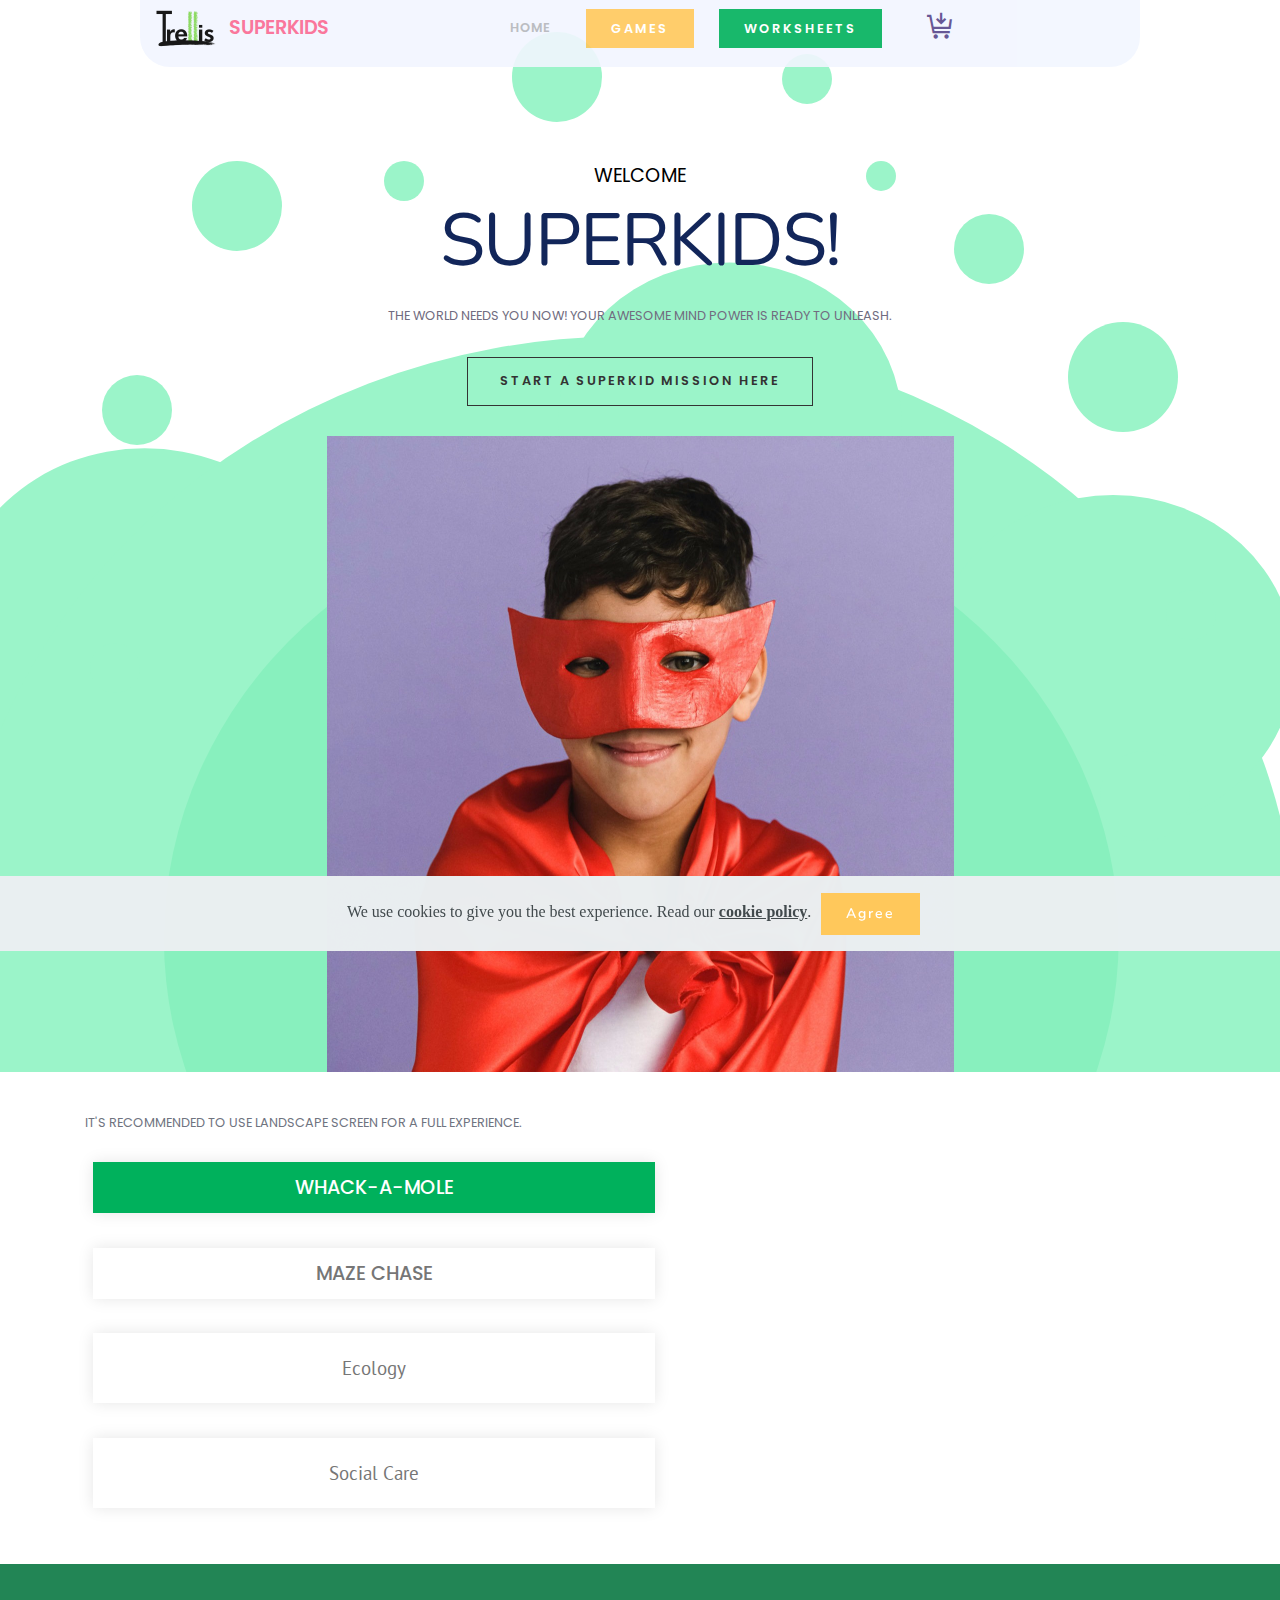
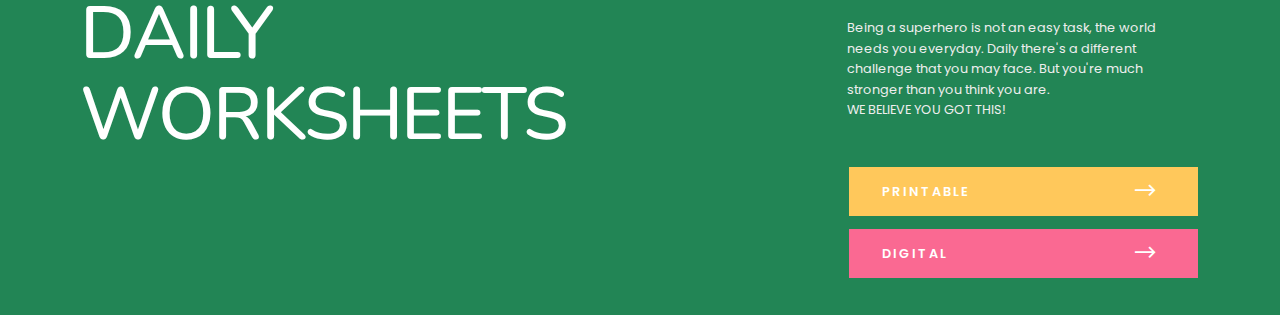
<file: page15.html>
<!DOCTYPE html>
<html  >
<head>
  
  <meta charset="UTF-8">
  <meta http-equiv="X-UA-Compatible" content="IE=edge">
  
  <meta name="viewport" content="width=device-width, initial-scale=1, minimum-scale=1">
  <link rel="shortcut icon" href="assets/images/trellis-logo-small-128x96.png" type="image/x-icon">
  <meta name="description" content="">
  
  <title>SUPERKIDS 9-10</title>
  <link rel="stylesheet" href="assets/web/assets/mobirise-icons2/mobirise2.css">
  <link rel="stylesheet" href="assets/tether/tether.min.css">
  <link rel="stylesheet" href="assets/bootstrap/css/bootstrap.min.css">
  <link rel="stylesheet" href="assets/bootstrap/css/bootstrap-grid.min.css">
  <link rel="stylesheet" href="assets/bootstrap/css/bootstrap-reboot.min.css">
  <link rel="stylesheet" href="assets/dropdown/css/style.css">
  <link rel="stylesheet" href="assets/theme/css/style.css">
  <link rel="stylesheet" href="assets/formoid-css/recaptcha.css">
  <link rel="preload" as="style" href="assets/mobirise/css/mbr-additional.css"><link rel="stylesheet" href="assets/mobirise/css/mbr-additional.css" type="text/css">
  
  
  

</head>
<body>
  <section class="extMenu7 menu cid-sr40ImlUtL" once="menu" id="extMenu6-3u">

    


    <nav class="navbar navbar-dropdown navbar-expand-lg">
        <div class="navbar-brand">
            <span class="navbar-logo">
                <a href="trellis.html">
                    <img src="assets/images/logo.001-120x90.png" alt="" title="" style="height: 2.8rem;">
                </a>
            </span>
            <span class="navbar-caption-wrap"><a class="navbar-caption text-success display-5" href="#">SUPERKIDS</a></span>
        </div>
        <button class="navbar-toggler" type="button" data-toggle="collapse" data-target="#navbarSupportedContent" aria-controls="navbarNavAltMarkup" aria-expanded="false" aria-label="Toggle navigation">
            <div class="hamburger">
                <span></span>
                <span></span>
                <span></span>
                <span></span>
            </div>
        </button>
        <div class="collapse navbar-collapse" id="navbarSupportedContent">
            <ul class="navbar-nav nav-dropdown" data-app-modern-menu="true"><li class="nav-item"><a class="nav-link link text-warning display-4" href="trellis.html" aria-expanded="false">&nbsp;HOME</a></li></ul>
            <div class="navbar-buttons px-2 mbr-section-btn"><a class="btn btn-sm btn-primary display-4" href="#">
                    GAMES</a> <a class="btn btn-sm btn-info display-4" href="#">
                    WORKSHEETS</a></div>

            <div class="icons-menu">
                <a href="page18.html" target="_blank">
                    <span class="p-2 mbr-iconfont mobi-mbri-cart-add mobi-mbri" style="color: rgb(87, 70, 139); fill: rgb(87, 70, 139);"></span>
                </a>
                
                
                
                
                
            </div>

        </div>
    </nav>
</section>

<section class="extHeader cid-sr40InkfO2" id="extHeader20-3v">

    


    

    <svg class="svg1" xmlns="http://www.w3.org/2000/svg" xmlns:xlink="http://www.w3.org/1999/xlink" width="1380px" height="810px" viewBox="0 0  1380 810" preserveAspectRatio="xMidYMid meet">
        <rect id="svgEditorBackground" x="0" y="0" width="1380" height="810" style="fill: none; stroke: none;"></rect>
        <circle id="e1_circle" cx="309" cy="433" style="fill:aqua;stroke:black;stroke-width:0px;" r="149.486"></circle>
        <circle id="e3_circle" cx="679" cy="707" style="fill: aqua; stroke-width: 0px;stroke:black;" r="516.715">
        </circle>
        <circle id="e4_circle" cx="759" cy="261" style="fill:aqua;stroke:black;stroke-width:0px;" r="132.2459829258">
        </circle>
        <circle id="e5_circle" cx="1054" cy="462" style="fill:aqua;stroke:black;stroke-width:0px;" r="139.413"></circle>
        <circle id="e6_circle" cx="691" cy="692" style="fill:khaki;stroke:black;stroke-width:0px;" r="367.214"></circle>
    </svg>

    <div class="round round1 rev"></div>
    <div class="round round2 rev"></div>
    <div class="round round3"></div>
    <div class="round round4 rev"></div>
    <div class="round round5"></div>
    <div class="round round6 rev"></div>
    <div class="round round7"></div>
    <div class="round round8 rev"></div>
    <div class="round round9 rev"></div>
    <div class="round round10"></div>
    <div class="round round11"></div>

    <div class="container">
        <div class="row justify-content-md-center align-items-center">


            <div class="col-md-10 align-center">
                <h1 class="mbr-section-title mbr-regular pb-2 mbr-fonts-style display-5"><span style="font-weight: normal;">
                    WELCOME</span></h1>
                <h3 class="mbr-section-subtitle mbr-regular pb-2 mbr-fonts-style display-1">SUPERKIDS!</h3>
                <p class="mbr-text pb-2 mbr-regular mbr-fonts-style display-4">
                    THE WORLD NEEDS YOU NOW! YOUR AWESOME MIND POWER IS READY TO UNLEASH.</p>
                <div class="mbr-section-btn"><a class="btn btn-md btn-black-outline display-4" href="page10.html#extTabs5-38">START A SUPERKID MISSION HERE</a></div>
            </div>

            <div class="pt-4 align-center" style="width: 55%;">
                <img src="assets/images/superhero-kid-1254x1881.jpeg" alt="" title="">
            </div>

        </div>
    </div>

</section>

<section class="extTabs cid-sr40InVpWN" id="extTabs5-3w">

    

    
    <div class="container">
        <h2 class="align-left mbr-bold pb-3 mbr-fonts-style display-4"><span style="font-weight: normal;">IT'S RECOMMENDED TO USE LANDSCAPE SCREEN FOR A FULL EXPERIENCE.</span></h2>
        <div class="row">
            <div class="col-12 col-md-12">
                <ul class="nav nav-tabs" role="tablist">
                    <li class="nav-item first"><a class="nav-link mbr-fonts-style show active display-5" role="tab" data-toggle="tab" href="#extTabs5-38_tab0" aria-selected="true">
                            WHACK-A-MOLE</a></li>
                    <li class="nav-item"><a class="nav-link mbr-fonts-style show display-5" role="tab" data-toggle="tab" href="#extTabs5-38_tab1" aria-selected="false">
                            MAZE CHASE</a></li>
                    <li class="nav-item"><a class="nav-link mbr-fonts-style show display-7" role="tab" data-toggle="tab" href="#extTabs5-38_tab2" aria-selected="false">
                            Ecology</a></li>
                    <li class="nav-item"><a class="nav-link mbr-fonts-style show active display-7" role="tab" data-toggle="tab" href="#extTabs5-bu_tab3" aria-selected="true">
                            Social Care</a></li>
                    
                    
                </ul>
                <div class="tab-content">
                    <div id="tab1" class="tab-pane in active" role="tabpanel">
                        <div class="row">
                            <div class="col-md-12">
                               <iframe src="https://wordwall.net/embed/9f22a42a329f4bb7a1256ef65c88d7f5?themeId=49&amp;templateId=45" width="500" height="380" frameborder="0" allowfullscreen=""></iframe>
                            </div>
                        </div>
                    </div>
                    <div id="tab2" class="tab-pane" role="tabpanel">
                        <div class="row">
                            <div class="col-md-12">
                               <iframe src="https://wordwall.net/embed/a2b62351a10c4136969c8eaa0421cad1?themeId=53&amp;templateId=49" width="500" height="380" frameborder="0" allowfullscreen=""></iframe>
                            </div>
                        </div>
                    </div>
                    <div id="tab3" class="tab-pane" role="tabpanel">
                        <div class="row">
                            <div class="col-md-12">
                                <p class="mbr-text pt-3 mbr-fonts-style display-7">
                                    Nam ornare tortor quam, eget ultrices ex vulputate sit amet. Nulla ligula nisi,
                                    tincidunt nec fringilla tincidunt, dignissim in mi. Nullam sed enim faucibus, dictum
                                    sapien maximus, ultricies erat. Morbi et diam eu dui interdum egestas. Maecenas nisi
                                    turpis, varius ut ipsum at, dapibus tempor lectus. Aliquam convallis lectus libero.
                                    Nulla facilisi.<br><br>Curabitur ut orci sit amet erat vestibulum dictum. Curabitur
                                    ultricies nunc ac odio ult ricies, in consequat libero ornare. Sed iaculis ornare
                                    libero ultricies consectetur. Ma uris et vehicula sapien. Ut ac tincidunt libero.
                                    Cras vitae molestie magna. Suspendis se eget fringilla elit. Aliquam volutpat nisi
                                    id lectus sagittis.<br><br>
                                </p>
                            </div>
                        </div>
                    </div>
                    <div id="tab4" class="tab-pane" role="tabpanel">
                        <div class="row">
                            <div class="col-md-12">
                                <p class="mbr-text pt-3 mbr-fonts-style display-7">
                                    Nunc sit amet ante eget arcu porttitor lobortis sit amet sit amet augue. Donec
                                    feugiat rhoncus cursus. Etiam vel eleifend ex. Pellente sque id neque sed est
                                    dignissim fermentum et ac enim. Nulla cursus eros id neque porta, eu mattis dolor
                                    euismod.<br><br>Lorem ipsum dolor sit amet, consectetur adipiscing elit.
                                    Pellentesque sagittis nunc fin ibus diam sodales, molestie cursus nisl condimentum.
                                    Duis faucibus mattis elit, ut consequat tortor molestie et. Pellentesque finibus
                                    tellus quis auctor placerat. Nunc sit amet ante eget arcu porttitor lobortis sit
                                    amet sit amet augue. Donec feugiat rhoncus cursus. Etiam vel eleifend ex. Pellente
                                    sque id neque sed est dignissim fermentum et ac enim. Nulla cursus eros id neque
                                    porta, eu mattis dolor euismod.<br></p>
                            </div>
                        </div>
                    </div>
                    
                    
                </div>
            </div>
        </div>
    </div>
</section>

<section class="extСontent cid-sr40Ip5bOa" id="extContent5-3x">
    
    
    <div class="container">
        <div class="row">
            <div class="col-lg-7 col-md-12">
                <div class="content-wrapper align-left">
                    
                    <h1 class="mbr-section-title mbr-semibold mbr-white pb-4 mbr-fonts-style display-1">DAILY WORKSHEETS</h1>
                </div>
            </div>
            <div class="col-lg-4 col-md-6 col-12">
                <div class="content-wrapper align-left">
                    <p class="mbr-text mbr-white mbr-regular mbr-white mbr-fonts-style pt-4 display-4">Being a superhero is not an easy task, the world needs you everyday. Daily there's a different challenge that you may face. But you're much stronger than you think you are. <br>WE BELIEVE YOU GOT THIS!</p>
                    <div class="mbr-section-btn pt-4"><a class="btn btn-lg btn-primary display-4" href="#"><span class="mobi-mbri mobi-mbri-right mbr-iconfont mbr-iconfont-btn"></span>PRINTABLE</a> <a class="btn btn-lg btn-success display-4" href="#"><span class="mobi-mbri mobi-mbri-right mbr-iconfont mbr-iconfont-btn"></span>DIGITAL</a></div>
                </div>
            </div>
        </div>
    </div>
</section>


  <script src="assets/web/assets/jquery/jquery.min.js"></script>
  <script src="assets/popper/popper.min.js"></script>
  <script src="assets/tether/tether.min.js"></script>
  <script src="assets/bootstrap/js/bootstrap.min.js"></script>
  <script src="assets/smoothscroll/smooth-scroll.js"></script>
  <script src="assets/web/assets/cookies-alert-plugin/cookies-alert-core.js"></script>
  <script src="assets/web/assets/cookies-alert-plugin/cookies-alert-script.js"></script>
  <script src="assets/dropdown/js/nav-dropdown.js"></script>
  <script src="assets/dropdown/js/navbar-dropdown.js"></script>
  <script src="assets/touchswipe/jquery.touch-swipe.min.js"></script>
  <script src="assets/mobirise-tabs/mbr-tabs.js"></script>
  <script src="assets/theme/js/script.js"></script>
  <script src="assets/formoid/formoid.min.js"></script>
  
  
<input name="cookieData" type="hidden" data-cookie-customDialogSelector='null' data-cookie-colorText='#424a4d' data-cookie-colorBg='rgba(234, 239, 241, 0.99)' data-cookie-textButton='Agree' data-cookie-colorButton='' data-cookie-colorLink='#424a4d' data-cookie-underlineLink='true' data-cookie-text="We use cookies to give you the best experience. Read our <a href='privacy.html'>cookie policy</a>.">
  
</body>
</html>
</file>
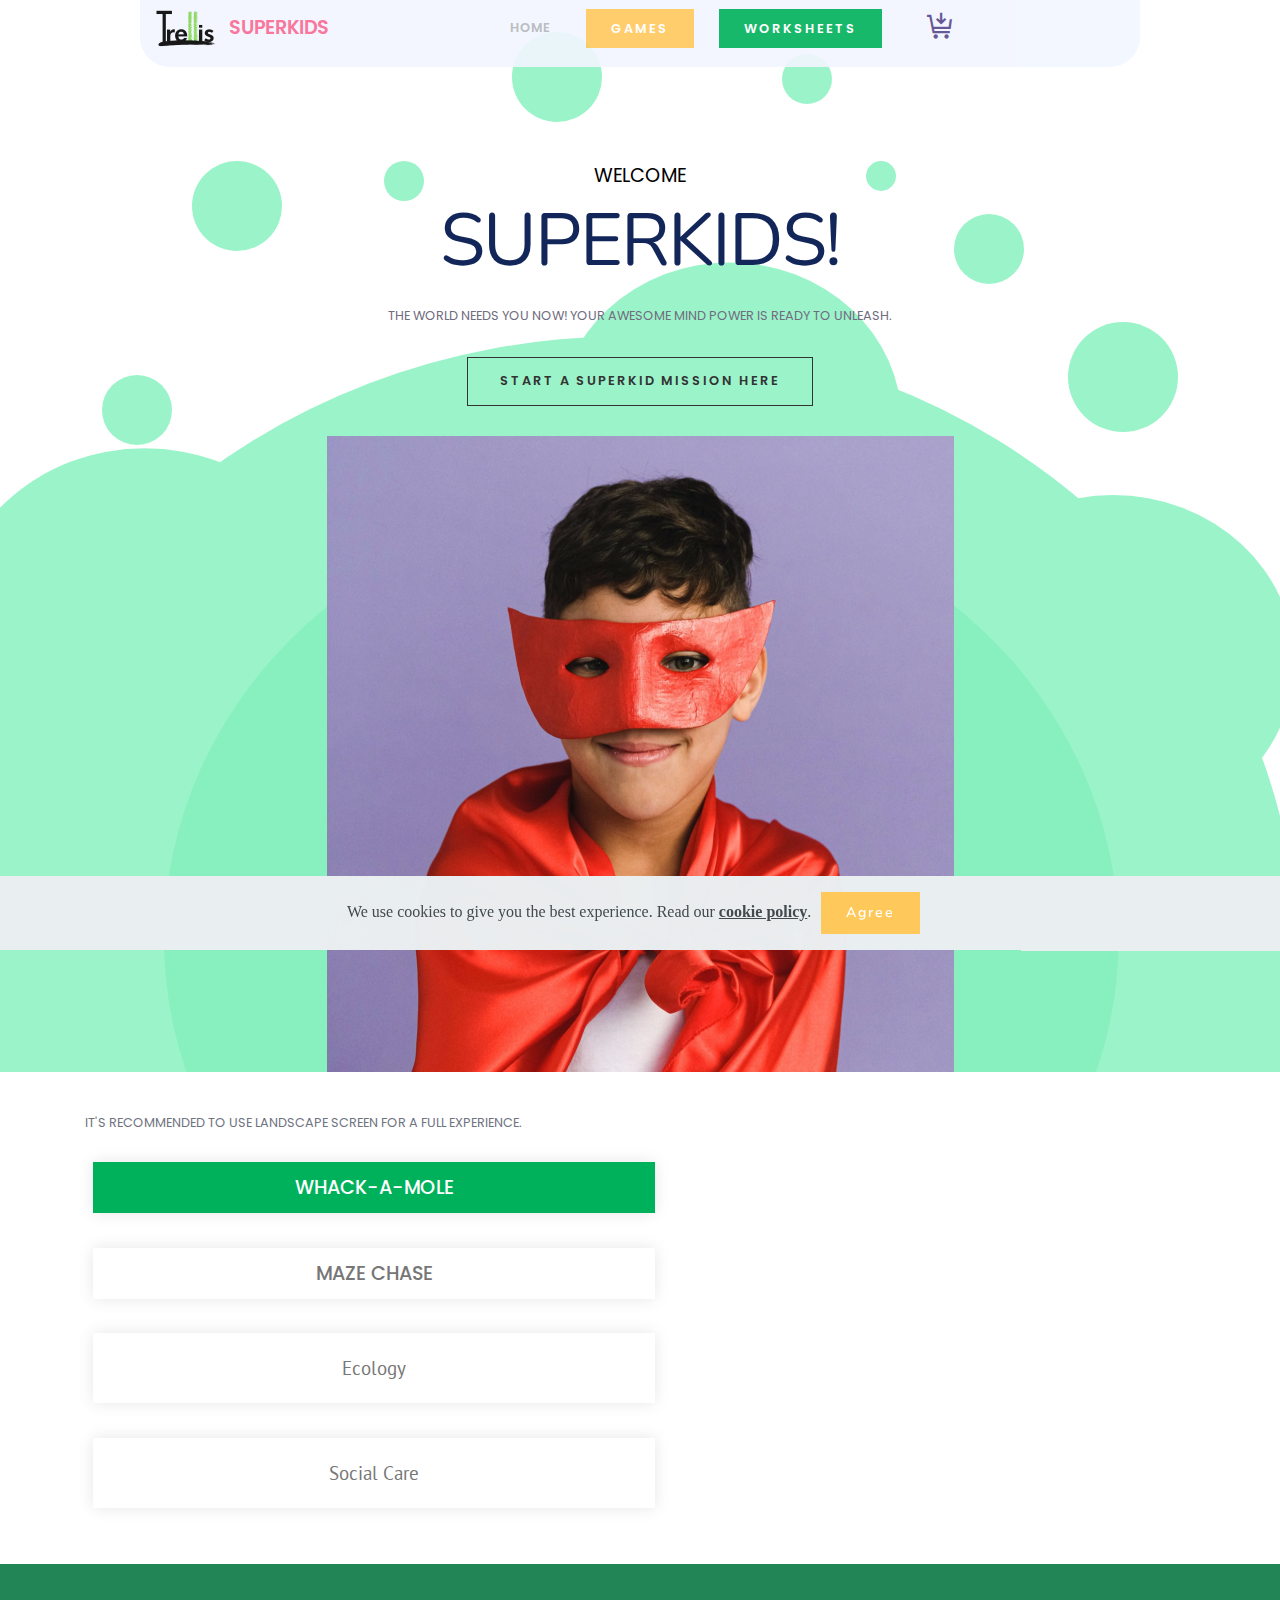
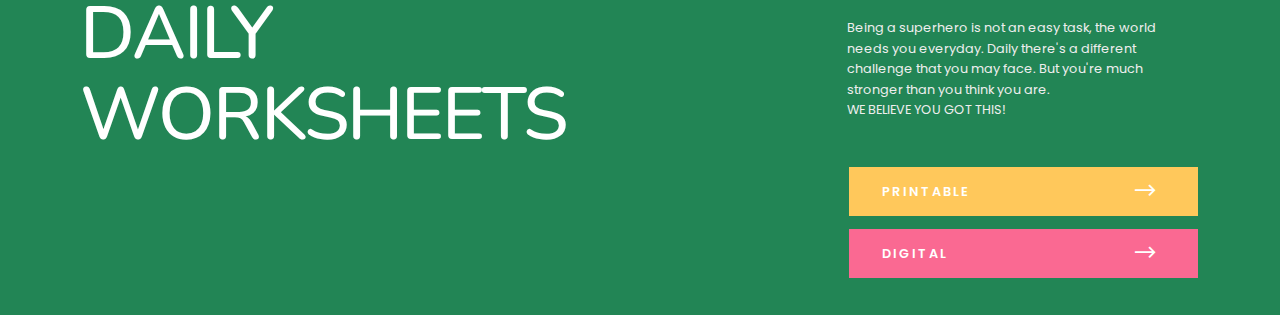
<file: page16.html>
<!DOCTYPE html>
<html  >
<head>
  
  <meta charset="UTF-8">
  <meta http-equiv="X-UA-Compatible" content="IE=edge">
  
  <meta name="viewport" content="width=device-width, initial-scale=1, minimum-scale=1">
  <link rel="shortcut icon" href="assets/images/trellis-logo-small-128x96.png" type="image/x-icon">
  <meta name="description" content="">
  
  <title>SUPERKIDS 11-12</title>
  <link rel="stylesheet" href="assets/web/assets/mobirise-icons2/mobirise2.css">
  <link rel="stylesheet" href="assets/tether/tether.min.css">
  <link rel="stylesheet" href="assets/bootstrap/css/bootstrap.min.css">
  <link rel="stylesheet" href="assets/bootstrap/css/bootstrap-grid.min.css">
  <link rel="stylesheet" href="assets/bootstrap/css/bootstrap-reboot.min.css">
  <link rel="stylesheet" href="assets/dropdown/css/style.css">
  <link rel="stylesheet" href="assets/theme/css/style.css">
  <link rel="stylesheet" href="assets/formoid-css/recaptcha.css">
  <link rel="preload" as="style" href="assets/mobirise/css/mbr-additional.css"><link rel="stylesheet" href="assets/mobirise/css/mbr-additional.css" type="text/css">
  
  
  

</head>
<body>
  <section class="extMenu7 menu cid-sr40KbmHh3" once="menu" id="extMenu6-3y">

    


    <nav class="navbar navbar-dropdown navbar-expand-lg">
        <div class="navbar-brand">
            <span class="navbar-logo">
                <a href="trellis.html">
                    <img src="assets/images/logo.001-120x90.png" alt="" title="" style="height: 2.8rem;">
                </a>
            </span>
            <span class="navbar-caption-wrap"><a class="navbar-caption text-success display-5" href="#">SUPERKIDS</a></span>
        </div>
        <button class="navbar-toggler" type="button" data-toggle="collapse" data-target="#navbarSupportedContent" aria-controls="navbarNavAltMarkup" aria-expanded="false" aria-label="Toggle navigation">
            <div class="hamburger">
                <span></span>
                <span></span>
                <span></span>
                <span></span>
            </div>
        </button>
        <div class="collapse navbar-collapse" id="navbarSupportedContent">
            <ul class="navbar-nav nav-dropdown" data-app-modern-menu="true"><li class="nav-item"><a class="nav-link link text-warning display-4" href="trellis.html" aria-expanded="false">&nbsp;HOME</a></li></ul>
            <div class="navbar-buttons px-2 mbr-section-btn"><a class="btn btn-sm btn-primary display-4" href="#">
                    GAMES</a> <a class="btn btn-sm btn-info display-4" href="#">
                    WORKSHEETS</a></div>

            <div class="icons-menu">
                <a href="page18.html" target="_blank">
                    <span class="p-2 mbr-iconfont mobi-mbri-cart-add mobi-mbri" style="color: rgb(87, 70, 139); fill: rgb(87, 70, 139);"></span>
                </a>
                
                
                
                
                
            </div>

        </div>
    </nav>
</section>

<section class="extHeader cid-sr40Kcg3Yo" id="extHeader20-3z">

    


    

    <svg class="svg1" xmlns="http://www.w3.org/2000/svg" xmlns:xlink="http://www.w3.org/1999/xlink" width="1380px" height="810px" viewBox="0 0  1380 810" preserveAspectRatio="xMidYMid meet">
        <rect id="svgEditorBackground" x="0" y="0" width="1380" height="810" style="fill: none; stroke: none;"></rect>
        <circle id="e1_circle" cx="309" cy="433" style="fill:aqua;stroke:black;stroke-width:0px;" r="149.486"></circle>
        <circle id="e3_circle" cx="679" cy="707" style="fill: aqua; stroke-width: 0px;stroke:black;" r="516.715">
        </circle>
        <circle id="e4_circle" cx="759" cy="261" style="fill:aqua;stroke:black;stroke-width:0px;" r="132.2459829258">
        </circle>
        <circle id="e5_circle" cx="1054" cy="462" style="fill:aqua;stroke:black;stroke-width:0px;" r="139.413"></circle>
        <circle id="e6_circle" cx="691" cy="692" style="fill:khaki;stroke:black;stroke-width:0px;" r="367.214"></circle>
    </svg>

    <div class="round round1 rev"></div>
    <div class="round round2 rev"></div>
    <div class="round round3"></div>
    <div class="round round4 rev"></div>
    <div class="round round5"></div>
    <div class="round round6 rev"></div>
    <div class="round round7"></div>
    <div class="round round8 rev"></div>
    <div class="round round9 rev"></div>
    <div class="round round10"></div>
    <div class="round round11"></div>

    <div class="container">
        <div class="row justify-content-md-center align-items-center">


            <div class="col-md-10 align-center">
                <h1 class="mbr-section-title mbr-regular pb-2 mbr-fonts-style display-5"><span style="font-weight: normal;">
                    WELCOME</span></h1>
                <h3 class="mbr-section-subtitle mbr-regular pb-2 mbr-fonts-style display-1">SUPERKIDS!</h3>
                <p class="mbr-text pb-2 mbr-regular mbr-fonts-style display-4">
                    THE WORLD NEEDS YOU NOW! YOUR AWESOME MIND POWER IS READY TO UNLEASH.</p>
                <div class="mbr-section-btn"><a class="btn btn-md btn-black-outline display-4" href="page10.html#extTabs5-38">START A SUPERKID MISSION HERE</a></div>
            </div>

            <div class="pt-4 align-center" style="width: 55%;">
                <img src="assets/images/superhero-kid-1254x1881.jpeg" alt="" title="">
            </div>

        </div>
    </div>

</section>

<section class="extTabs cid-sr40KcVxEq" id="extTabs5-40">

    

    
    <div class="container">
        <h2 class="align-left mbr-bold pb-3 mbr-fonts-style display-4"><span style="font-weight: normal;">IT'S RECOMMENDED TO USE LANDSCAPE SCREEN FOR A FULL EXPERIENCE.</span></h2>
        <div class="row">
            <div class="col-12 col-md-12">
                <ul class="nav nav-tabs" role="tablist">
                    <li class="nav-item first"><a class="nav-link mbr-fonts-style show active display-5" role="tab" data-toggle="tab" href="#extTabs5-38_tab0" aria-selected="true">
                            WHACK-A-MOLE</a></li>
                    <li class="nav-item"><a class="nav-link mbr-fonts-style show display-5" role="tab" data-toggle="tab" href="#extTabs5-38_tab1" aria-selected="false">
                            MAZE CHASE</a></li>
                    <li class="nav-item"><a class="nav-link mbr-fonts-style show display-7" role="tab" data-toggle="tab" href="#extTabs5-38_tab2" aria-selected="false">
                            Ecology</a></li>
                    <li class="nav-item"><a class="nav-link mbr-fonts-style show active display-7" role="tab" data-toggle="tab" href="#extTabs5-bu_tab3" aria-selected="true">
                            Social Care</a></li>
                    
                    
                </ul>
                <div class="tab-content">
                    <div id="tab1" class="tab-pane in active" role="tabpanel">
                        <div class="row">
                            <div class="col-md-12">
                               <iframe src="https://wordwall.net/embed/9f22a42a329f4bb7a1256ef65c88d7f5?themeId=49&amp;templateId=45" width="500" height="380" frameborder="0" allowfullscreen=""></iframe>
                            </div>
                        </div>
                    </div>
                    <div id="tab2" class="tab-pane" role="tabpanel">
                        <div class="row">
                            <div class="col-md-12">
                               <iframe src="https://wordwall.net/embed/a2b62351a10c4136969c8eaa0421cad1?themeId=53&amp;templateId=49" width="500" height="380" frameborder="0" allowfullscreen=""></iframe>
                            </div>
                        </div>
                    </div>
                    <div id="tab3" class="tab-pane" role="tabpanel">
                        <div class="row">
                            <div class="col-md-12">
                                <p class="mbr-text pt-3 mbr-fonts-style display-7">
                                    Nam ornare tortor quam, eget ultrices ex vulputate sit amet. Nulla ligula nisi,
                                    tincidunt nec fringilla tincidunt, dignissim in mi. Nullam sed enim faucibus, dictum
                                    sapien maximus, ultricies erat. Morbi et diam eu dui interdum egestas. Maecenas nisi
                                    turpis, varius ut ipsum at, dapibus tempor lectus. Aliquam convallis lectus libero.
                                    Nulla facilisi.<br><br>Curabitur ut orci sit amet erat vestibulum dictum. Curabitur
                                    ultricies nunc ac odio ult ricies, in consequat libero ornare. Sed iaculis ornare
                                    libero ultricies consectetur. Ma uris et vehicula sapien. Ut ac tincidunt libero.
                                    Cras vitae molestie magna. Suspendis se eget fringilla elit. Aliquam volutpat nisi
                                    id lectus sagittis.<br><br>
                                </p>
                            </div>
                        </div>
                    </div>
                    <div id="tab4" class="tab-pane" role="tabpanel">
                        <div class="row">
                            <div class="col-md-12">
                                <p class="mbr-text pt-3 mbr-fonts-style display-7">
                                    Nunc sit amet ante eget arcu porttitor lobortis sit amet sit amet augue. Donec
                                    feugiat rhoncus cursus. Etiam vel eleifend ex. Pellente sque id neque sed est
                                    dignissim fermentum et ac enim. Nulla cursus eros id neque porta, eu mattis dolor
                                    euismod.<br><br>Lorem ipsum dolor sit amet, consectetur adipiscing elit.
                                    Pellentesque sagittis nunc fin ibus diam sodales, molestie cursus nisl condimentum.
                                    Duis faucibus mattis elit, ut consequat tortor molestie et. Pellentesque finibus
                                    tellus quis auctor placerat. Nunc sit amet ante eget arcu porttitor lobortis sit
                                    amet sit amet augue. Donec feugiat rhoncus cursus. Etiam vel eleifend ex. Pellente
                                    sque id neque sed est dignissim fermentum et ac enim. Nulla cursus eros id neque
                                    porta, eu mattis dolor euismod.<br></p>
                            </div>
                        </div>
                    </div>
                    
                    
                </div>
            </div>
        </div>
    </div>
</section>

<section class="extСontent cid-sr40KdTg6N" id="extContent5-41">
    
    
    <div class="container">
        <div class="row">
            <div class="col-lg-7 col-md-12">
                <div class="content-wrapper align-left">
                    
                    <h1 class="mbr-section-title mbr-semibold mbr-white pb-4 mbr-fonts-style display-1">DAILY WORKSHEETS</h1>
                </div>
            </div>
            <div class="col-lg-4 col-md-6 col-12">
                <div class="content-wrapper align-left">
                    <p class="mbr-text mbr-white mbr-regular mbr-white mbr-fonts-style pt-4 display-4">Being a superhero is not an easy task, the world needs you everyday. Daily there's a different challenge that you may face. But you're much stronger than you think you are. <br>WE BELIEVE YOU GOT THIS!</p>
                    <div class="mbr-section-btn pt-4"><a class="btn btn-lg btn-primary display-4" href="#"><span class="mobi-mbri mobi-mbri-right mbr-iconfont mbr-iconfont-btn"></span>PRINTABLE</a> <a class="btn btn-lg btn-success display-4" href="#"><span class="mobi-mbri mobi-mbri-right mbr-iconfont mbr-iconfont-btn"></span>DIGITAL</a></div>
                </div>
            </div>
        </div>
    </div>
</section>


  <script src="assets/web/assets/jquery/jquery.min.js"></script>
  <script src="assets/popper/popper.min.js"></script>
  <script src="assets/tether/tether.min.js"></script>
  <script src="assets/bootstrap/js/bootstrap.min.js"></script>
  <script src="assets/smoothscroll/smooth-scroll.js"></script>
  <script src="assets/web/assets/cookies-alert-plugin/cookies-alert-core.js"></script>
  <script src="assets/web/assets/cookies-alert-plugin/cookies-alert-script.js"></script>
  <script src="assets/dropdown/js/nav-dropdown.js"></script>
  <script src="assets/dropdown/js/navbar-dropdown.js"></script>
  <script src="assets/touchswipe/jquery.touch-swipe.min.js"></script>
  <script src="assets/mobirise-tabs/mbr-tabs.js"></script>
  <script src="assets/theme/js/script.js"></script>
  <script src="assets/formoid/formoid.min.js"></script>
  
  
<input name="cookieData" type="hidden" data-cookie-customDialogSelector='null' data-cookie-colorText='#424a4d' data-cookie-colorBg='rgba(234, 239, 241, 0.99)' data-cookie-textButton='Agree' data-cookie-colorButton='' data-cookie-colorLink='#424a4d' data-cookie-underlineLink='true' data-cookie-text="We use cookies to give you the best experience. Read our <a href='privacy.html'>cookie policy</a>.">
  
</body>
</html>
</file>
<file: assets/socicon/css/styles.css>
@charset "UTF-8";

@font-face {
  font-family: 'Socicon';
  src:  url('../fonts/socicon.eot');
  src:  url('../fonts/socicon.eot?#iefix') format('embedded-opentype'),
    url('../fonts/socicon.woff2') format('woff2'),
    url('../fonts/socicon.ttf') format('truetype'),
    url('../fonts/socicon.woff') format('woff'),
    url('../fonts/socicon.svg#socicon') format('svg');
  font-weight: normal;
  font-style: normal;
}

[data-icon]:before {
  font-family: "socicon" !important;
  content: attr(data-icon);
  font-style: normal !important;
  font-weight: normal !important;
  font-variant: normal !important;
  text-transform: none !important;
  speak: none;
  line-height: 1;
  -webkit-font-smoothing: antialiased;
  -moz-osx-font-smoothing: grayscale;
}

[class^="socicon-"], [class*=" socicon-"] {
  /* use !important to prevent issues with browser extensions that change fonts */
  font-family: 'Socicon' !important;
  speak: none;
  font-style: normal;
  font-weight: normal;
  font-variant: normal;
  text-transform: none;
  line-height: 1;

  /* Better Font Rendering =========== */
  -webkit-font-smoothing: antialiased;
  -moz-osx-font-smoothing: grayscale;
}

.socicon-eitaa:before {
  content: "\e97c";
}
.socicon-soroush:before {
  content: "\e97d";
}
.socicon-bale:before {
  content: "\e97e";
}
.socicon-zazzle:before {
  content: "\e97b";
}
.socicon-society6:before {
  content: "\e97a";
}
.socicon-redbubble:before {
  content: "\e979";
}
.socicon-avvo:before {
  content: "\e978";
}
.socicon-stitcher:before {
  content: "\e977";
}
.socicon-googlehangouts:before {
  content: "\e974";
}
.socicon-dlive:before {
  content: "\e975";
}
.socicon-vsco:before {
  content: "\e976";
}
.socicon-flipboard:before {
  content: "\e973";
}
.socicon-ubuntu:before {
  content: "\e958";
}
.socicon-artstation:before {
  content: "\e959";
}
.socicon-invision:before {
  content: "\e95a";
}
.socicon-torial:before {
  content: "\e95b";
}
.socicon-collectorz:before {
  content: "\e95c";
}
.socicon-seenthis:before {
  content: "\e95d";
}
.socicon-googleplaymusic:before {
  content: "\e95e";
}
.socicon-debian:before {
  content: "\e95f";
}
.socicon-filmfreeway:before {
  content: "\e960";
}
.socicon-gnome:before {
  content: "\e961";
}
.socicon-itchio:before {
  content: "\e962";
}
.socicon-jamendo:before {
  content: "\e963";
}
.socicon-mix:before {
  content: "\e964";
}
.socicon-sharepoint:before {
  content: "\e965";
}
.socicon-tinder:before {
  content: "\e966";
}
.socicon-windguru:before {
  content: "\e967";
}
.socicon-cdbaby:before {
  content: "\e968";
}
.socicon-elementaryos:before {
  content: "\e969";
}
.socicon-stage32:before {
  content: "\e96a";
}
.socicon-tiktok:before {
  content: "\e96b";
}
.socicon-gitter:before {
  content: "\e96c";
}
.socicon-letterboxd:before {
  content: "\e96d";
}
.socicon-threema:before {
  content: "\e96e";
}
.socicon-splice:before {
  content: "\e96f";
}
.socicon-metapop:before {
  content: "\e970";
}
.socicon-naver:before {
  content: "\e971";
}
.socicon-remote:before {
  content: "\e972";
}
.socicon-internet:before {
  content: "\e957";
}
.socicon-moddb:before {
  content: "\e94b";
}
.socicon-indiedb:before {
  content: "\e94c";
}
.socicon-traxsource:before {
  content: "\e94d";
}
.socicon-gamefor:before {
  content: "\e94e";
}
.socicon-pixiv:before {
  content: "\e94f";
}
.socicon-myanimelist:before {
  content: "\e950";
}
.socicon-blackberry:before {
  content: "\e951";
}
.socicon-wickr:before {
  content: "\e952";
}
.socicon-spip:before {
  content: "\e953";
}
.socicon-napster:before {
  content: "\e954";
}
.socicon-beatport:before {
  content: "\e955";
}
.socicon-hackerone:before {
  content: "\e956";
}
.socicon-hackernews:before {
  content: "\e946";
}
.socicon-smashwords:before {
  content: "\e947";
}
.socicon-kobo:before {
  content: "\e948";
}
.socicon-bookbub:before {
  content: "\e949";
}
.socicon-mailru:before {
  content: "\e94a";
}
.socicon-gitlab:before {
  content: "\e945";
}
.socicon-instructables:before {
  content: "\e944";
}
.socicon-portfolio:before {
  content: "\e943";
}
.socicon-codered:before {
  content: "\e940";
}
.socicon-origin:before {
  content: "\e941";
}
.socicon-nextdoor:before {
  content: "\e942";
}
.socicon-udemy:before {
  content: "\e93f";
}
.socicon-livemaster:before {
  content: "\e93e";
}
.socicon-crunchbase:before {
  content: "\e93b";
}
.socicon-homefy:before {
  content: "\e93c";
}
.socicon-calendly:before {
  content: "\e93d";
}
.socicon-realtor:before {
  content: "\e90f";
}
.socicon-tidal:before {
  content: "\e910";
}
.socicon-qobuz:before {
  content: "\e911";
}
.socicon-natgeo:before {
  content: "\e912";
}
.socicon-mastodon:before {
  content: "\e913";
}
.socicon-unsplash:before {
  content: "\e914";
}
.socicon-homeadvisor:before {
  content: "\e915";
}
.socicon-angieslist:before {
  content: "\e916";
}
.socicon-codepen:before {
  content: "\e917";
}
.socicon-slack:before {
  content: "\e918";
}
.socicon-openaigym:before {
  content: "\e919";
}
.socicon-logmein:before {
  content: "\e91a";
}
.socicon-fiverr:before {
  content: "\e91b";
}
.socicon-gotomeeting:before {
  content: "\e91c";
}
.socicon-aliexpress:before {
  content: "\e91d";
}
.socicon-guru:before {
  content: "\e91e";
}
.socicon-appstore:before {
  content: "\e91f";
}
.socicon-homes:before {
  content: "\e920";
}
.socicon-zoom:before {
  content: "\e921";
}
.socicon-alibaba:before {
  content: "\e922";
}
.socicon-craigslist:before {
  content: "\e923";
}
.socicon-wix:before {
  content: "\e924";
}
.socicon-redfin:before {
  content: "\e925";
}
.socicon-googlecalendar:before {
  content: "\e926";
}
.socicon-shopify:before {
  content: "\e927";
}
.socicon-freelancer:before {
  content: "\e928";
}
.socicon-seedrs:before {
  content: "\e929";
}
.socicon-bing:before {
  content: "\e92a";
}
.socicon-doodle:before {
  content: "\e92b";
}
.socicon-bonanza:before {
  content: "\e92c";
}
.socicon-squarespace:before {
  content: "\e92d";
}
.socicon-toptal:before {
  content: "\e92e";
}
.socicon-gust:before {
  content: "\e92f";
}
.socicon-ask:before {
  content: "\e930";
}
.socicon-trulia:before {
  content: "\e931";
}
.socicon-loomly:before {
  content: "\e932";
}
.socicon-ghost:before {
  content: "\e933";
}
.socicon-upwork:before {
  content: "\e934";
}
.socicon-fundable:before {
  content: "\e935";
}
.socicon-booking:before {
  content: "\e936";
}
.socicon-googlemaps:before {
  content: "\e937";
}
.socicon-zillow:before {
  content: "\e938";
}
.socicon-niconico:before {
  content: "\e939";
}
.socicon-toneden:before {
  content: "\e93a";
}
.socicon-augment:before {
  content: "\e908";
}
.socicon-bitbucket:before {
  content: "\e909";
}
.socicon-fyuse:before {
  content: "\e90a";
}
.socicon-yt-gaming:before {
  content: "\e90b";
}
.socicon-sketchfab:before {
  content: "\e90c";
}
.socicon-mobcrush:before {
  content: "\e90d";
}
.socicon-microsoft:before {
  content: "\e90e";
}
.socicon-pandora:before {
  content: "\e907";
}
.socicon-messenger:before {
  content: "\e906";
}
.socicon-gamewisp:before {
  content: "\e905";
}
.socicon-bloglovin:before {
  content: "\e904";
}
.socicon-tunein:before {
  content: "\e903";
}
.socicon-gamejolt:before {
  content: "\e901";
}
.socicon-trello:before {
  content: "\e902";
}
.socicon-spreadshirt:before {
  content: "\e900";
}
.socicon-500px:before {
  content: "\e000";
}
.socicon-8tracks:before {
  content: "\e001";
}
.socicon-airbnb:before {
  content: "\e002";
}
.socicon-alliance:before {
  content: "\e003";
}
.socicon-amazon:before {
  content: "\e004";
}
.socicon-amplement:before {
  content: "\e005";
}
.socicon-android:before {
  content: "\e006";
}
.socicon-angellist:before {
  content: "\e007";
}
.socicon-apple:before {
  content: "\e008";
}
.socicon-appnet:before {
  content: "\e009";
}
.socicon-baidu:before {
  content: "\e00a";
}
.socicon-bandcamp:before {
  content: "\e00b";
}
.socicon-battlenet:before {
  content: "\e00c";
}
.socicon-mixer:before {
  content: "\e00d";
}
.socicon-bebee:before {
  content: "\e00e";
}
.socicon-bebo:before {
  content: "\e00f";
}
.socicon-behance:before {
  content: "\e010";
}
.socicon-blizzard:before {
  content: "\e011";
}
.socicon-blogger:before {
  content: "\e012";
}
.socicon-buffer:before {
  content: "\e013";
}
.socicon-chrome:before {
  content: "\e014";
}
.socicon-coderwall:before {
  content: "\e015";
}
.socicon-curse:before {
  content: "\e016";
}
.socicon-dailymotion:before {
  content: "\e017";
}
.socicon-deezer:before {
  content: "\e018";
}
.socicon-delicious:before {
  content: "\e019";
}
.socicon-deviantart:before {
  content: "\e01a";
}
.socicon-diablo:before {
  content: "\e01b";
}
.socicon-digg:before {
  content: "\e01c";
}
.socicon-discord:before {
  content: "\e01d";
}
.socicon-disqus:before {
  content: "\e01e";
}
.socicon-douban:before {
  content: "\e01f";
}
.socicon-draugiem:before {
  content: "\e020";
}
.socicon-dribbble:before {
  content: "\e021";
}
.socicon-drupal:before {
  content: "\e022";
}
.socicon-ebay:before {
  content: "\e023";
}
.socicon-ello:before {
  content: "\e024";
}
.socicon-endomodo:before {
  content: "\e025";
}
.socicon-envato:before {
  content: "\e026";
}
.socicon-etsy:before {
  content: "\e027";
}
.socicon-facebook:before {
  content: "\e028";
}
.socicon-feedburner:before {
  content: "\e029";
}
.socicon-filmweb:before {
  content: "\e02a";
}
.socicon-firefox:before {
  content: "\e02b";
}
.socicon-flattr:before {
  content: "\e02c";
}
.socicon-flickr:before {
  content: "\e02d";
}
.socicon-formulr:before {
  content: "\e02e";
}
.socicon-forrst:before {
  content: "\e02f";
}
.socicon-foursquare:before {
  content: "\e030";
}
.socicon-friendfeed:before {
  content: "\e031";
}
.socicon-github:before {
  content: "\e032";
}
.socicon-goodreads:before {
  content: "\e033";
}
.socicon-google:before {
  content: "\e034";
}
.socicon-googlescholar:before {
  content: "\e035";
}
.socicon-googlegroups:before {
  content: "\e036";
}
.socicon-googlephotos:before {
  content: "\e037";
}
.socicon-googleplus:before {
  content: "\e038";
}
.socicon-grooveshark:before {
  content: "\e039";
}
.socicon-hackerrank:before {
  content: "\e03a";
}
.socicon-hearthstone:before {
  content: "\e03b";
}
.socicon-hellocoton:before {
  content: "\e03c";
}
.socicon-heroes:before {
  content: "\e03d";
}
.socicon-smashcast:before {
  content: "\e03e";
}
.socicon-horde:before {
  content: "\e03f";
}
.socicon-houzz:before {
  content: "\e040";
}
.socicon-icq:before {
  content: "\e041";
}
.socicon-identica:before {
  content: "\e042";
}
.socicon-imdb:before {
  content: "\e043";
}
.socicon-instagram:before {
  content: "\e044";
}
.socicon-issuu:before {
  content: "\e045";
}
.socicon-istock:before {
  content: "\e046";
}
.socicon-itunes:before {
  content: "\e047";
}
.socicon-keybase:before {
  content: "\e048";
}
.socicon-lanyrd:before {
  content: "\e049";
}
.socicon-lastfm:before {
  content: "\e04a";
}
.socicon-line:before {
  content: "\e04b";
}
.socicon-linkedin:before {
  content: "\e04c";
}
.socicon-livejournal:before {
  content: "\e04d";
}
.socicon-lyft:before {
  content: "\e04e";
}
.socicon-macos:before {
  content: "\e04f";
}
.socicon-mail:before {
  content: "\e050";
}
.socicon-medium:before {
  content: "\e051";
}
.socicon-meetup:before {
  content: "\e052";
}
.socicon-mixcloud:before {
  content: "\e053";
}
.socicon-modelmayhem:before {
  content: "\e054";
}
.socicon-mumble:before {
  content: "\e055";
}
.socicon-myspace:before {
  content: "\e056";
}
.socicon-newsvine:before {
  content: "\e057";
}
.socicon-nintendo:before {
  content: "\e058";
}
.socicon-npm:before {
  content: "\e059";
}
.socicon-odnoklassniki:before {
  content: "\e05a";
}
.socicon-openid:before {
  content: "\e05b";
}
.socicon-opera:before {
  content: "\e05c";
}
.socicon-outlook:before {
  content: "\e05d";
}
.socicon-overwatch:before {
  content: "\e05e";
}
.socicon-patreon:before {
  content: "\e05f";
}
.socicon-paypal:before {
  content: "\e060";
}
.socicon-periscope:before {
  content: "\e061";
}
.socicon-persona:before {
  content: "\e062";
}
.socicon-pinterest:before {
  content: "\e063";
}
.socicon-play:before {
  content: "\e064";
}
.socicon-player:before {
  content: "\e065";
}
.socicon-playstation:before {
  content: "\e066";
}
.socicon-pocket:before {
  content: "\e067";
}
.socicon-qq:before {
  content: "\e068";
}
.socicon-quora:before {
  content: "\e069";
}
.socicon-raidcall:before {
  content: "\e06a";
}
.socicon-ravelry:before {
  content: "\e06b";
}
.socicon-reddit:before {
  content: "\e06c";
}
.socicon-renren:before {
  content: "\e06d";
}
.socicon-researchgate:before {
  content: "\e06e";
}
.socicon-residentadvisor:before {
  content: "\e06f";
}
.socicon-reverbnation:before {
  content: "\e070";
}
.socicon-rss:before {
  content: "\e071";
}
.socicon-sharethis:before {
  content: "\e072";
}
.socicon-skype:before {
  content: "\e073";
}
.socicon-slideshare:before {
  content: "\e074";
}
.socicon-smugmug:before {
  content: "\e075";
}
.socicon-snapchat:before {
  content: "\e076";
}
.socicon-songkick:before {
  content: "\e077";
}
.socicon-soundcloud:before {
  content: "\e078";
}
.socicon-spotify:before {
  content: "\e079";
}
.socicon-stackexchange:before {
  content: "\e07a";
}
.socicon-stackoverflow:before {
  content: "\e07b";
}
.socicon-starcraft:before {
  content: "\e07c";
}
.socicon-stayfriends:before {
  content: "\e07d";
}
.socicon-steam:before {
  content: "\e07e";
}
.socicon-storehouse:before {
  content: "\e07f";
}
.socicon-strava:before {
  content: "\e080";
}
.socicon-streamjar:before {
  content: "\e081";
}
.socicon-stumbleupon:before {
  content: "\e082";
}
.socicon-swarm:before {
  content: "\e083";
}
.socicon-teamspeak:before {
  content: "\e084";
}
.socicon-teamviewer:before {
  content: "\e085";
}
.socicon-technorati:before {
  content: "\e086";
}
.socicon-telegram:before {
  content: "\e087";
}
.socicon-tripadvisor:before {
  content: "\e088";
}
.socicon-tripit:before {
  content: "\e089";
}
.socicon-triplej:before {
  content: "\e08a";
}
.socicon-tumblr:before {
  content: "\e08b";
}
.socicon-twitch:before {
  content: "\e08c";
}
.socicon-twitter:before {
  content: "\e08d";
}
.socicon-uber:before {
  content: "\e08e";
}
.socicon-ventrilo:before {
  content: "\e08f";
}
.socicon-viadeo:before {
  content: "\e090";
}
.socicon-viber:before {
  content: "\e091";
}
.socicon-viewbug:before {
  content: "\e092";
}
.socicon-vimeo:before {
  content: "\e093";
}
.socicon-vine:before {
  content: "\e094";
}
.socicon-vkontakte:before {
  content: "\e095";
}
.socicon-warcraft:before {
  content: "\e096";
}
.socicon-wechat:before {
  content: "\e097";
}
.socicon-weibo:before {
  content: "\e098";
}
.socicon-whatsapp:before {
  content: "\e099";
}
.socicon-wikipedia:before {
  content: "\e09a";
}
.socicon-windows:before {
  content: "\e09b";
}
.socicon-wordpress:before {
  content: "\e09c";
}
.socicon-wykop:before {
  content: "\e09d";
}
.socicon-xbox:before {
  content: "\e09e";
}
.socicon-xing:before {
  content: "\e09f";
}
.socicon-yahoo:before {
  content: "\e0a0";
}
.socicon-yammer:before {
  content: "\e0a1";
}
.socicon-yandex:before {
  content: "\e0a2";
}
.socicon-yelp:before {
  content: "\e0a3";
}
.socicon-younow:before {
  content: "\e0a4";
}
.socicon-youtube:before {
  content: "\e0a5";
}
.socicon-zapier:before {
  content: "\e0a6";
}
.socicon-zerply:before {
  content: "\e0a7";
}
.socicon-zomato:before {
  content: "\e0a8";
}
.socicon-zynga:before {
  content: "\e0a9";
}
</file>
<file: assets/theme/css/style.css>
@charset "UTF-8";
/*!
 * Mobirise v4 theme (https://mobirise.com/)
 * Copyright 2017 Mobirise
 */
body {
  font-style: normal;
  line-height: 1.5;
  color: #70747f;
}

section,
.container,
.container-fluid {
  position: relative;
  word-wrap: break-word;
}

h1,
h2,
h3,
h4,
h5,
h6,
.h1,
.h2,
.h3,
.h4,
.h5,
.h6,
.display-1,
.display-2,
.display-5,
.display-7,
.display-4 {
  line-height: 1;
  word-break: break-word;
  word-wrap: break-word;
}

.mbr-section-title {
  font-style: normal;
  line-height: 1.1;
  color: #12265a;
  margin-bottom: 0rem;
}

.mbr-section-subtitle {
  line-height: 1.3;
  color: #12265a;
}

.mbr-text {
  font-style: normal;
  line-height: 1.6;
}

.display-1 {
  font-weight: 900;
  letter-spacing: -2px;
}

.display-2 {
  font-weight: 900;
}

.display-7 {
  font-weight: 400;
  line-height: 2;
  letter-spacing: 0;
}

.btn {
  color: initial;
  border-radius: 0;
  font-family: "Nunito", sans-serif;
  font-weight: 900;
  font-style: normal;
  letter-spacing: 0px;
  line-height: 1.7;
  margin: 0.4rem 0.8rem;
  white-space: normal;
  -webkit-transition: all 0.3s ease-in-out;
  -moz-transition: all 0.3s ease-in-out;
  transition: all 0.3s ease-in-out;
  display: -webkit-inline-flex;
  display: inline-flex;
  -webkit-align-items: center;
  align-items: center;
  -webkit-justify-content: center;
  justify-content: center;
  word-break: break-word;
}

.btn-sm {
  font-weight: 600;
  letter-spacing: 2px;
  -webkit-transition: all 0.3s ease-in-out;
  -moz-transition: all 0.3s ease-in-out;
  transition: all 0.3s ease-in-out;
}

.btn-md {
  font-weight: 600;
  letter-spacing: 2px;
  margin: 0.4rem 0.8rem !important;
  -webkit-transition: all 0.3s ease-in-out;
  -moz-transition: all 0.3s ease-in-out;
  transition: all 0.3s ease-in-out;
}

.btn-lg {
  font-weight: 600;
  letter-spacing: 2px;
  margin: 0.4rem 0.8rem !important;
  -webkit-transition: all 0.3s ease-in-out;
  -moz-transition: all 0.3s ease-in-out;
  transition: all 0.3s ease-in-out;
}

.btn-form {
  margin: 0;
  border-radius: 0;
  border: 1px solid;
}
.btn-form:hover {
  cursor: pointer;
}

#scrollToTop a {
  opacity: 0.5;
}
#scrollToTop a:hover {
  opacity: 0.7;
}
#scrollToTop a i:before {
  content: "";
  position: absolute;
  height: 40%;
  top: 25%;
  width: 2px;
  left: calc(50% - 1px);
}
#scrollToTop a i:after {
  content: "";
  position: absolute;
  display: block;
  width: 40%;
  height: 40%;
  left: 30%;
  bottom: 30%;
  -webkit-transform: rotate(135deg);
  transform: rotate(135deg);
}

a.mbr-iconfont:hover {
  text-decoration: none;
}

.article .lead p,
.article .lead ul,
.article .lead ol,
.article .lead pre,
.article .lead blockquote {
  margin-bottom: 0;
}

a {
  font-style: normal;
  font-weight: 400;
  cursor: pointer;
}
a, a:hover {
  text-decoration: none;
}

figure {
  margin-bottom: 0;
}

b,
strong {
  font-weight: bold;
}

blockquote {
  padding: 10px 0 10px 20px;
  position: relative;
  border-left: 2px solid;
  border-color: #ff3366;
}

input:-webkit-autofill, input:-webkit-autofill:hover, input:-webkit-autofill:focus, input:-webkit-autofill:active {
  -webkit-transition-delay: 9999s;
  transition-delay: 9999s;
  -webkit-transition-property: background-color, color;
  -o-transition-property: background-color, color;
  transition-property: background-color, color;
}

textarea[type=hidden] {
  display: none;
}

body {
  position: relative;
}

section {
  background-position: 50% 50%;
  background-repeat: no-repeat;
  background-size: cover;
}
section .mbr-background-video,
section .mbr-background-video-preview {
  position: absolute;
  bottom: 0;
  left: 0;
  right: 0;
  top: 0;
}

.hidden {
  visibility: hidden;
}

.mbr-z-index20 {
  z-index: 20;
}

/*! Base colors */
.mbr-white {
  color: #ffffff;
}

.mbr-black {
  color: #000000;
}

.mbr-bg-white {
  background-color: #ffffff;
}

.mbr-bg-black {
  background-color: #000000;
}

/*! Text-aligns */
.align-left {
  text-align: left;
}

.align-center {
  text-align: center;
}

.align-right {
  text-align: right;
}

/*! Font-weight  */
.mbr-light {
  font-weight: 300;
}

.mbr-regular {
  font-weight: 400;
}

.mbr-semibold {
  font-weight: 500;
}

.mbr-bold {
  font-weight: 700;
}

/*! Media  */
.media-size-item {
  -moz-flex: 1 1 auto;
  -ms-flex: 1 1 auto;
  -o-flex: 1 1 auto;
  -webkit-box-flex: 1;
  flex: 1 1 auto;
}

.media-content {
  -ms-flex-preferred-size: 100%;
  flex-basis: 100%;
}

.media-container-row {
  display: -ms-flexbox;
  display: -webkit-box;
  display: flex;
  -ms-flex-direction: row;
  -webkit-box-orient: horizontal;
  -webkit-box-direction: normal;
  flex-direction: row;
  -ms-flex-wrap: wrap;
  flex-wrap: wrap;
  -ms-flex-pack: center;
  -webkit-box-pack: center;
  justify-content: center;
  -ms-flex-line-pack: center;
  align-content: center;
  -ms-flex-align: start;
  -webkit-box-align: start;
  align-items: start;
}
.media-container-row .media-size-item {
  width: 400px;
}

.media-container-column {
  display: -ms-flexbox;
  display: -webkit-box;
  display: flex;
  -ms-flex-direction: column;
  -webkit-box-orient: vertical;
  -webkit-box-direction: normal;
  flex-direction: column;
  -ms-flex-wrap: wrap;
  flex-wrap: wrap;
  -ms-flex-pack: center;
  -webkit-box-pack: center;
  justify-content: center;
  -ms-flex-line-pack: center;
  align-content: center;
  -ms-flex-align: stretch;
  -webkit-box-align: stretch;
  align-items: stretch;
}
.media-container-column > * {
  width: 100%;
}

@media (min-width: 992px) {
  .media-container-row {
    -ms-flex-wrap: nowrap;
    flex-wrap: nowrap;
  }
}
figure {
  overflow: hidden;
}

figure[mbr-media-size] {
  -webkit-transition: width 0.1s;
  -o-transition: width 0.1s;
  transition: width 0.1s;
}

.mbr-figure img,
.mbr-figure iframe {
  display: block;
  width: 100%;
}

.card {
  background-color: transparent;
  border: none;
}

.media {
  max-width: 100%;
  margin: 0 auto;
}

.mbr-figure {
  -ms-flex-item-align: center;
  -ms-grid-row-align: center;
  -webkit-align-self: center;
  align-self: center;
}

.media-container > div {
  max-width: 100%;
}

@media (max-width: 991px) {
  .media-size-item {
    width: auto !important;
  }

  .media {
    width: auto;
  }

  .mbr-figure {
    width: 100% !important;
  }
}
/*! Buttons */
.mbr-section-btn {
  margin-left: -0.25rem;
  margin-right: -0.25rem;
  font-size: 0;
}

nav .mbr-section-btn {
  margin-left: 0rem;
  margin-right: 0rem;
}

/*! Btn icon margin */
.btn .mbr-iconfont,
.btn.btn-sm .mbr-iconfont {
  cursor: pointer;
  margin-right: 0.5rem;
}

.btn.btn-md .mbr-iconfont,
.btn.btn-md .mbr-iconfont {
  margin-right: 0.8rem;
}

.mbr-regular {
  font-weight: 400;
}

.mbr-semibold {
  font-weight: 500;
}

.mbr-bold {
  font-weight: 700;
}

[type=submit] {
  -webkit-appearance: none;
}

/*! Full-screen */
.mbr-fullscreen .mbr-overlay {
  min-height: 100vh;
}

.mbr-fullscreen {
  display: -webkit-box;
  display: -ms-flexbox;
  display: flex;
  display: -moz-flex;
  display: -ms-flex;
  display: -o-flex;
  -webkit-box-align: center;
  -ms-flex-align: center;
  align-items: center;
  -webkit-align-items: center;
  min-height: 100vh;
  padding-top: 3rem;
  padding-bottom: 3rem;
}

/*! Map */
.map {
  height: 25rem;
  position: relative;
}
.map iframe {
  width: 100%;
  height: 100%;
}

/* Form */
.form-asterisk {
  font-family: initial;
  position: absolute;
  top: -2px;
  font-weight: normal;
}

/*! Scroll to top arrow */
.mbr-arrow-up {
  bottom: 25px;
  right: 90px;
  position: fixed;
  text-align: right;
  z-index: 5000;
  color: #ffffff;
  font-size: 32px;
  -ms-transform: rotate(180deg);
  transform: rotate(180deg);
  -webkit-transform: rotate(180deg);
}

.mbr-arrow-up a {
  background: rgba(0, 0, 0, 0.2);
  border-radius: 3px;
  color: #fff;
  display: inline-block;
  height: 60px;
  width: 60px;
  outline-style: none !important;
  position: relative;
  text-decoration: none;
  -webkit-transition: all 0.3s ease-in-out;
  -o-transition: all 0.3s ease-in-out;
  transition: all 0.3s ease-in-out;
  cursor: pointer;
  text-align: center;
}
.mbr-arrow-up a:hover {
  background-color: rgba(0, 0, 0, 0.4);
}
.mbr-arrow-up a i {
  line-height: 60px;
}

.mbr-arrow-up-icon {
  display: block;
  color: #fff;
}

.mbr-arrow-up-icon::before {
  content: "›";
  display: inline-block;
  font-family: serif;
  font-size: 32px;
  line-height: 1;
  font-style: normal;
  position: relative;
  top: 6px;
  left: -4px;
  -webkit-transform: rotate(-90deg);
  -ms-transform: rotate(-90deg);
  transform: rotate(-90deg);
}

/*! Arrow Down */
.mbr-arrow {
  position: absolute;
  bottom: 45px;
  left: 50%;
  width: 60px;
  height: 60px;
  cursor: pointer;
  background-color: rgba(80, 80, 80, 0.5);
  border-radius: 50%;
  -webkit-transform: translateX(-50%);
  -ms-transform: translateX(-50%);
  transform: translateX(-50%);
}
.mbr-arrow > a {
  display: inline-block;
  text-decoration: none;
  outline-style: none;
  -webkit-animation: arrowdown 1.7s ease-in-out infinite;
  animation: arrowdown 1.7s ease-in-out infinite;
}
.mbr-arrow > a > i {
  position: absolute;
  top: -2px;
  left: 15px;
  font-size: 2rem;
}

@keyframes arrowdown {
  0% {
    transform: translateY(0px);
    -webkit-transform: translateY(0px);
  }
  50% {
    transform: translateY(-5px);
    -webkit-transform: translateY(-5px);
  }
  100% {
    transform: translateY(0px);
    -webkit-transform: translateY(0px);
  }
}
@-webkit-keyframes arrowdown {
  0% {
    transform: translateY(0px);
    -webkit-transform: translateY(0px);
  }
  50% {
    transform: translateY(-5px);
    -webkit-transform: translateY(-5px);
  }
  100% {
    transform: translateY(0px);
    -webkit-transform: translateY(0px);
  }
}
@media (max-width: 500px) {
  .mbr-arrow-up {
    left: 50%;
    right: auto;
    -ms-transform: translateX(-50%) rotate(180deg);
    transform: translateX(-50%) rotate(180deg);
    -webkit-transform: translateX(-50%) rotate(180deg);
  }
}
/*Gradients animation

use with:

background: linear-gradient(0deg, #2e3192, #1bffff);
background-size: 200% 200%;
animation: gradient-animation 4s infinite alternate;
-webkit-animation: gradient-animation 4s infinite alternate;
    */
@keyframes gradient-animation {
  from {
    background-position: 0% 100%;
    -webkit-animation-timing-function: ease-in-out;
    animation-timing-function: ease-in-out;
  }
  to {
    background-position: 100% 0%;
    -webkit-animation-timing-function: ease-in-out;
    animation-timing-function: ease-in-out;
  }
}
@-webkit-keyframes gradient-animation {
  from {
    background-position: 0% 100%;
    -webkit-animation-timing-function: ease-in-out;
    animation-timing-function: ease-in-out;
  }
  to {
    background-position: 100% 0%;
    -webkit-animation-timing-function: ease-in-out;
    animation-timing-function: ease-in-out;
  }
}
.bg-gradient {
  background-size: 200% 200%;
  animation: gradient-animation 5s infinite alternate;
  -webkit-animation: gradient-animation 5s infinite alternate;
}

.menu .navbar-brand {
  display: -webkit-flex;
}
.menu .navbar-brand span {
  display: -webkit-box;
  display: -ms-flexbox;
  display: flex;
  display: -webkit-flex;
}
.menu .navbar-brand .navbar-caption-wrap {
  display: -webkit-flex;
}
.menu .navbar-brand .navbar-logo img {
  display: -webkit-flex;
}
@media (max-width: 991px) {
  .menu .navbar-collapse {
    max-height: 94vh;
  }
  .menu .navbar-collapse.show {
    overflow: auto;
  }
}
@media (max-width: 767px) {
  .menu .navbar-collapse {
    max-height: 60vh;
  }
}
@media (min-width: 768px) and (max-width: 991px) {
  .menu .navbar-toggleable-sm .navbar-nav {
    display: -webkit-box;
    display: -ms-flexbox;
  }
}
@media (min-width: 992px) {
  .menu .navbar-nav.nav-dropdown {
    display: -webkit-flex;
  }
  .menu .navbar-toggleable-sm .navbar-collapse {
    display: -webkit-flex !important;
  }
  .menu .collapsed .navbar-collapse {
    max-height: 94vh;
  }
  .menu .collapsed .navbar-collapse.show {
    overflow: auto;
  }
}

.navbar {
  display: -webkit-flex;
  -webkit-flex-wrap: wrap;
  -webkit-align-items: center;
  -webkit-justify-content: space-between;
}

.navbar-collapse {
  -webkit-flex-basis: 100%;
  -webkit-flex-grow: 1;
  -webkit-align-items: center;
}

.nav-dropdown .link {
  padding: 0.667em 1.2em !important;
  margin: 0 !important;
}

.row {
  display: -webkit-flex;
  -webkit-flex-wrap: wrap;
}

.justify-content-center {
  -webkit-justify-content: center;
}

.card-wrapper {
  -webkit-box-flex: 1;
  -ms-flex: 1;
  flex: 1;
  -webkit-flex: 1;
}

.form-group:focus {
  outline: none;
}

.jq-selectbox__select {
  padding: 0 1.5rem;
}

.jq-number__spin {
  border: 1px solid #ebe9e5;
}

.jq-selectbox__select {
  position: absolute;
  top: 0;
  left: 0;
  display: flex;
  align-items: center;
  height: 100%;
  width: 100%;
}

.jq-selectbox__dropdown {
  position: absolute;
  top: 100%;
  left: 0 !important;
  width: 100% !important;
}

.jq-selectbox__trigger-arrow {
  transform: translateY(-50%);
}

.jq-selectbox li {
  padding: 6px 12px;
}

input[type=range] {
  padding-left: 0 !important;
  padding-right: 0 !important;
}

.modal-dialog,
.modal-content {
  height: 100%;
}

.modal-dialog .carousel-inner {
  height: 100%;
  height: -webkit-fill-available;
  height: fill-available;
}

.carousel-item {
  text-align: center;
}

.carousel-item img {
  margin: auto;
}

.form-control {
  height: auto;
}

.form-group {
  padding-left: 2px;
}

.form-group:nth-last-of-type(2) {
  margin-bottom: 1.2 !important;
}

.mbr-arrow {
  opacity: 0.5;
  transition: 0.3s;
}
.mbr-arrow:hover {
  opacity: 0.7;
}

@media (max-width: 767px) {
  .mbr-arrow {
    display: none;
  }
}
.form-control-label {
  position: relative;
  cursor: pointer;
  margin-bottom: 0.357em;
  padding: 0;
}

.alert {
  color: #ffffff;
  border-radius: 0;
  border: 0;
  font-size: 0.875rem;
  line-height: 1.5;
  margin-bottom: 1.875rem;
  padding: 1.25rem;
  position: relative;
}
.alert.alert-form::after {
  background-color: inherit;
  bottom: -7px;
  content: "";
  display: block;
  height: 14px;
  left: 50%;
  margin-left: -7px;
  position: absolute;
  -webkit-transform: rotate(45deg);
  transform: rotate(45deg);
  width: 14px;
}

.form-group {
  margin-bottom: 1.2rem;
}

.form-control {
  background-color: #ffffff;
  color: #132c70;
  line-height: 1.43;
  min-height: 2.5em;
  padding: 1.07em 0.5em;
}
.form-control, .form-control:focus {
  border: 1px solid #e8e8e8;
}
.form-active .form-control:invalid {
  border-color: red;
}

.form-control {
  padding: 0.8rem 1.2rem;
  background-color: #ffffff;
  border: 1px solid #ebe9e5;
  color: #70747f;
  transition: 0.4s;
  font-size: 0.9rem;
  box-shadow: none;
  outline: none;
  border-radius: 26px;
}
.form-control:hover, .form-control:focus {
  background-color: #ffffff;
  border: 1px solid #ebe9e5;
  box-shadow: none;
  outline: none;
}

input::-webkit-input-placeholder,
textarea::-webkit-input-placeholder {
  color: #70747f !important;
}

input:-moz-placeholder, textarea:-moz-placeholder {
  color: #70747f !important;
}

.mbr-overlay {
  background-color: #000;
  bottom: 0;
  left: 0;
  opacity: 0.5;
  position: absolute;
  right: 0;
  top: 0;
  z-index: 0;
}

blockquote {
  font-style: italic;
  padding: 10px 0 10px 20px;
  font-size: 1.09rem;
  position: relative;
  border-width: 3px;
}

ul,
ol,
pre,
blockquote {
  margin-bottom: 2.3125rem;
}

pre {
  background: #f4f4f4;
  padding: 10px 24px;
  white-space: pre-wrap;
}

.inactive {
  -webkit-user-select: none;
  -moz-user-select: none;
  -ms-user-select: none;
  user-select: none;
  pointer-events: none;
  -webkit-user-drag: none;
  user-drag: none;
}

.mbr-section__comments .row {
  -webkit-justify-content: center;
  justify-content: center;
}

.carousel-item.active,
.carousel-item-next,
.carousel-item-prev {
  display: -webkit-box;
  display: -webkit-flex;
  display: -ms-flexbox;
  display: flex;
}

.note-air-layout .dropup .dropdown-menu,
.note-air-layout .navbar-fixed-bottom .dropdown .dropdown-menu {
  bottom: initial !important;
}

html,
body {
  height: auto;
  min-height: 100vh;
}

.dropup .dropdown-toggle::after {
  display: none;
}

.btn {
  border-radius: 30px;
}

@keyframes move {
  0% {
    width: 30px;
  }
  50% {
    width: 0px;
  }
  100% {
    width: 30px;
  }
}
.jq-number__spin {
  border-radius: 20px;
}

.icon-btn {
  color: currentColor !important;
}

[class*=" socicon-"]:before {
  line-height: 1.5;
}

.inner-dashed-border {
  position: absolute;
  left: 0;
  top: 0;
  width: 100%;
  height: 100%;
  pointer-events: none;
  animation: dashed_border_running 20s linear infinite both;
  animation-play-state: paused;
  transition: 0.4s;
}
</file>
<file: assets/formoid-css/recaptcha.css>
.grecaptcha-badge{
	visibility: collapse !important;  
}
</file>
